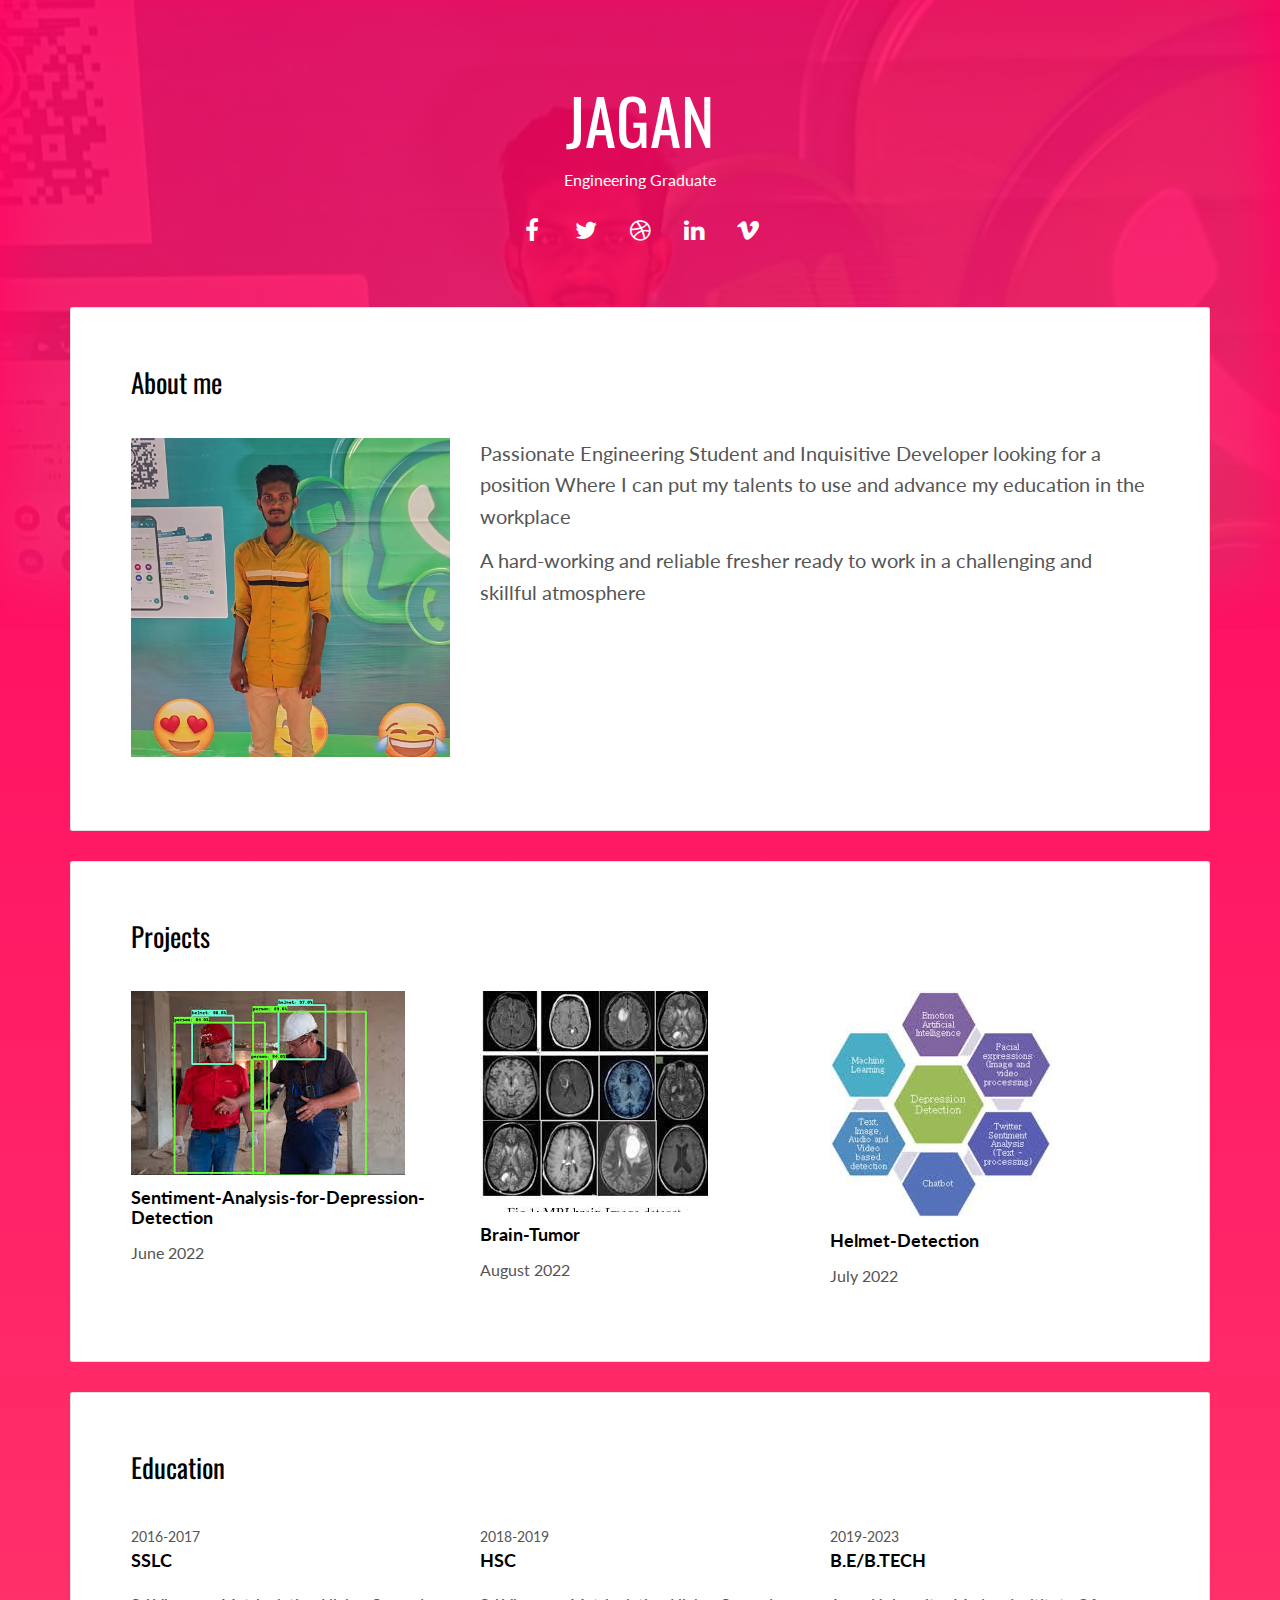
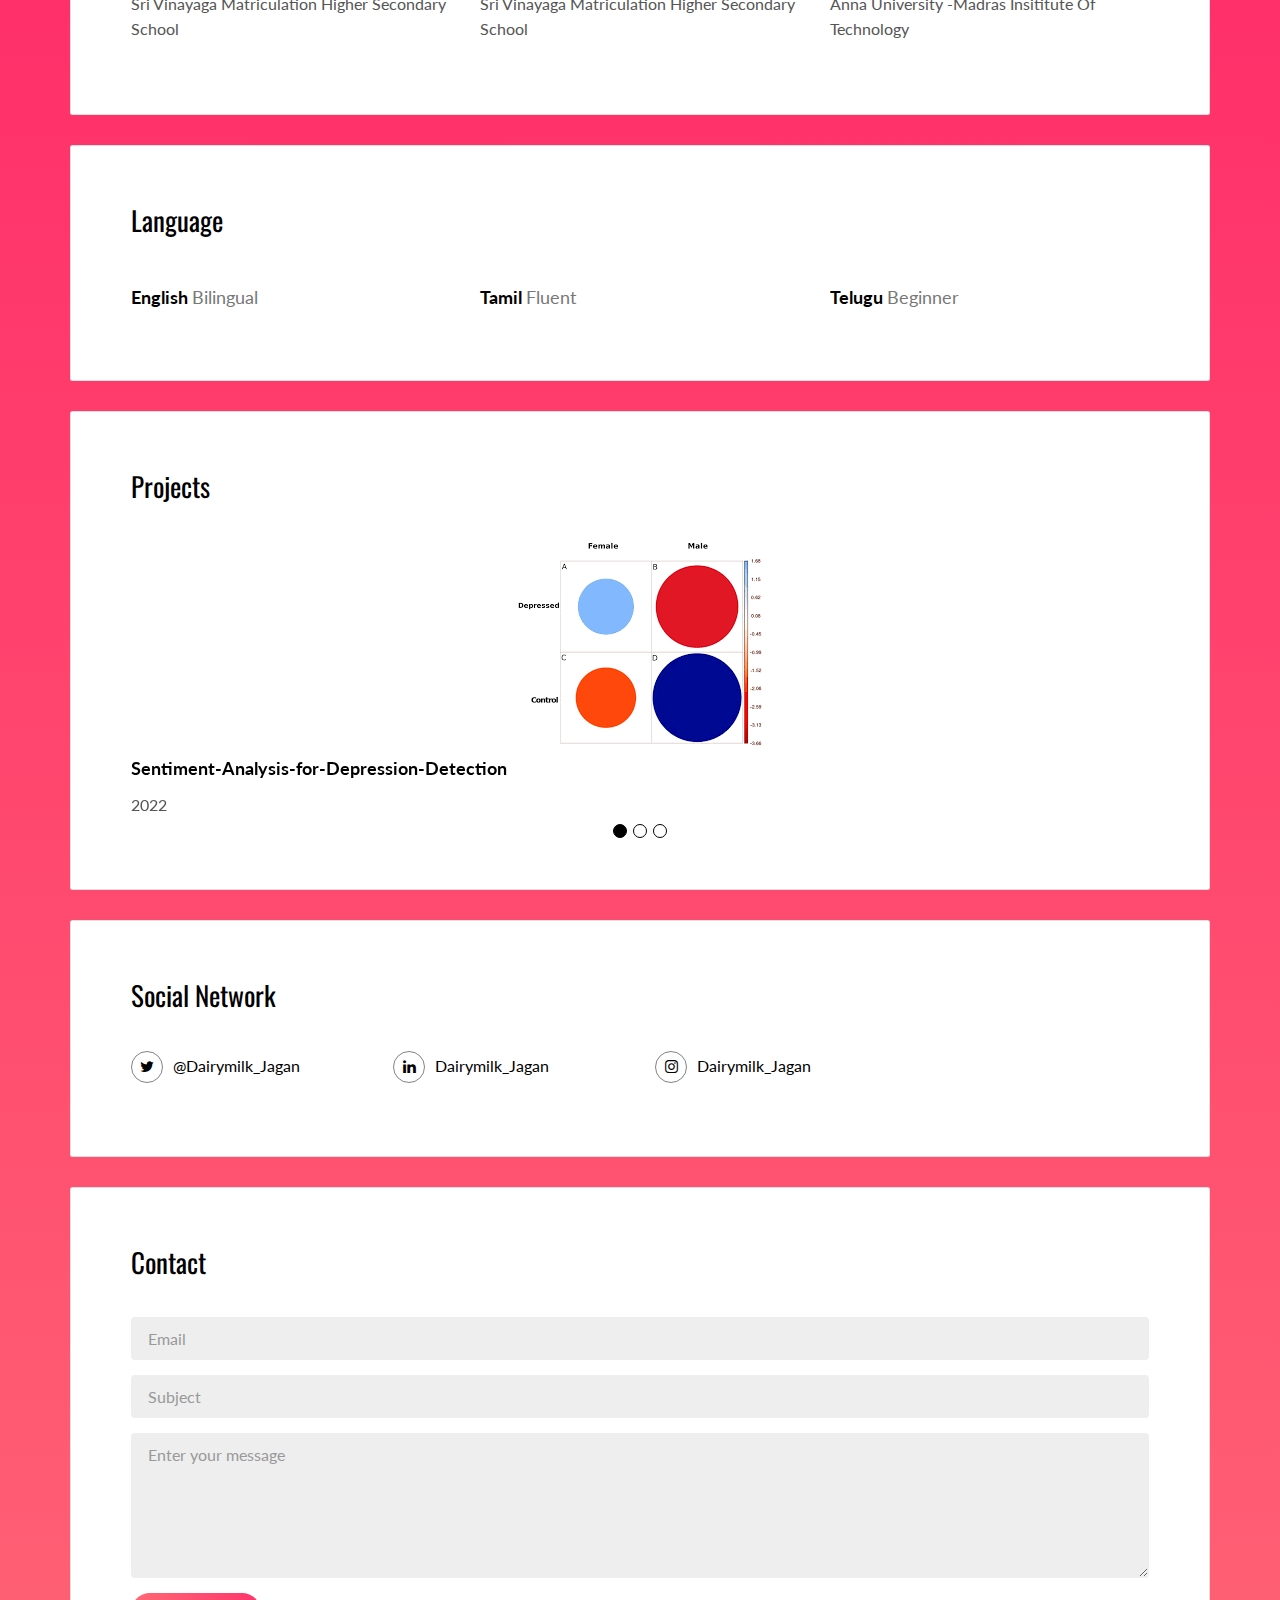
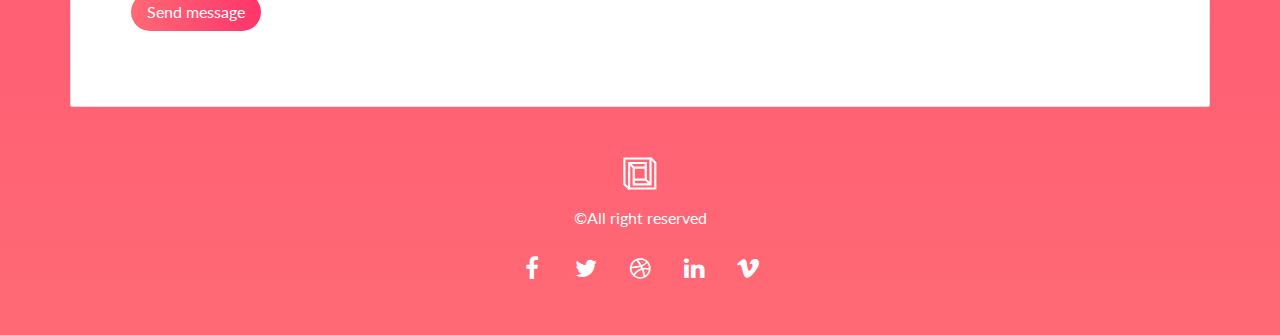
<file: Assignment/JAGAN/energy/index.html>
<!DOCTYPE html>
<html lang="en">

<head>
  <meta charset="UTF-8">
  <meta content="IE=edge" http-equiv="X-UA-Compatible">
  <meta content="width=device-width,initial-scale=1" name="viewport">
  <meta content="description" name="description">
  <meta name="google" content="notranslate" />
  <meta content="Mashup templates have been developped by Orson.io team" name="author">

  <!-- Disable tap highlight on IE -->
  <meta name="msapplication-tap-highlight" content="no">
  
  <link rel="apple-touch-icon" sizes="180x180" href="./assets/apple-icon-180x180.png">
  <link href="./assets/favicon.ico" rel="icon">

  <title>Title page</title>  

<link href="./main.d8e0d294.css" rel="stylesheet"></head>

<body class="">

<!-- Add your content of header -->
<div class="background-color-layer" style="background-image: url('assets/images/project\ 37.jpeg')"
></div>
<main class="content-wrapper">
  <header class="white-text-container section-container">
    <div class="text-center">
      <h1>JAGAN</h1>
      <p>Engineering Graduate</p>
      <p>
        <a class="fa-icon fa-icon-2x" href="https://facebook.com/" title="">
          <i class="fa fa-facebook"></i>
        </a>
        <a class="fa-icon fa-icon-2x" href="https://twitter.com/" title="">
          <i class="fa fa-twitter"></i>
        </a>
        <a class="fa-icon fa-icon-2x" href="https://dribbble.com/" title="">
          <i class="fa fa-dribbble"></i>
        </a>
        <a class="fa-icon fa-icon-2x" href="https://www.linkedin.com/" title="">
          <i class="fa fa-linkedin"></i>
        </a>
        <a class="fa-icon fa-icon-2x" href="https://vimeo.com/" title="">
          <i class="fa fa-vimeo"></i>
        </a>
      </p>
    </div>
  </header>



<!-- Add your site or app content here -->
 
 <div class="container">
   <div class="row">
     <div class="col-xs-12">

        <div class="card">
          <div class="card-block">
            <h2>About me</h2>
            <div class="row">
              <div class="col-md-4">
                <p><img src="./assets/images/project 37.jpeg" class="img-responsive" alt=""></p>
              </div>
              <div class="col-md-8" style="font-size:20px ;">  
              <p> Passionate Engineering Student and Inquisitive Developer looking for a position Where I can put my talents to use and advance my education in the workplace</p>
              <p> A hard-working and reliable fresher ready to work in a challenging and skillful atmosphere</p>
              </div>
            </div>
          </div>
        </div>

        <div class="card">
          <div class="card-block">
            <h2>Projects</h2>
            <div class="row">
              <div class="col-md-4">
                <img src="./assets/images/project 41.jpg" class="img-responsive" alt="">
                <h3 class="h5">Sentiment-Analysis-for-Depression-Detection</h3>
                <p>June 2022</p>
              </div>
              <div class="col-md-4">
                <img src="./assets/images/project 42.jpg" class="img-responsive" alt="">
                <h3 class="h5">Brain-Tumor</h3>
                <p>August 2022</p>
              </div>
              <div class="col-md-4">
                <img src="./assets/images/project 43.jpg" class="img-responsive" alt="">
                <h3 class="h5">Helmet-Detection</h3>
                <p>July 2022</p>
              </div>
            </div>
          </div>
        </div>

      
        

        <div class="card">
          <div class="card-block">
            <h2>Education</h2>
            <div class="row">
              <div class="col-md-4">
                <div class="education-experience">
                  <small class="date">2016-2017</small>
                  <h3 class="h5 date-title">SSLC</h3>
                  <p>Sri Vinayaga Matriculation Higher Secondary School</p>
                </div>
                
              </div>
              <div class="col-md-4">
                <div class="education-experience">
                  <small class="date">2018-2019</small>
                  <h3 class="h5 date-title">HSC</h3>
                  <p>Sri Vinayaga Matriculation Higher Secondary School</p>
                </div>
              </div>
              <div class="col-md-4">
                <div class="education-experience">
                  <small class="date">2019-2023</small>
                  <h3 class="h5 date-title">B.E/B.TECH</h3>
                  <p>Anna University -Madras Insititute Of Technology</p>
                </div>
              </div>
            </div>
          </div>
        </div>
        
        <div class="card">
          <div class="card-block">
            <h2>Language</h2>
            <div class="row">
              <div class="col-md-4">
                <div class="language-experience">
                  <h3 class="h5">English  <small>Bilingual</small></h3>
                </div>
              </div>
              <div class="col-md-4">
                <div class="language-experience">
                  <h3 class="h5">Tamil  <small>Fluent</small></h3>
                </div>
              </div>
              <div class="col-md-4">
                <div class="language-experience">
                  <h3 class="h5">Telugu  <small>Beginner</small></h3>
                </div>
              </div>
            </div>
          </div>
        </div>

        <div class="card">
          <div class="card-block">
            <h2>Projects</h2>
            <div id="carousel-example-generic" class="carousel slide" data-ride="carousel">
            

            <!-- Wrapper for slides -->
            <div class="carousel-inner" role="listbox">
              <div class="item active">
                <img src="./assets/images/project 38.png" style="margin-left: auto;margin-right: auto;" class="img-responsive" alt="...">
                <div class="carousel-caption">
                  <h3 class="h5">Sentiment-Analysis-for-Depression-Detection</h3>
                  <p>2022</p>
                </div>
              </div>
              <div class="item">
                <img src="./assets/images/project 39.jpeg" style="margin-left: auto;margin-right: auto;" class="img-responsive" alt="...">
                <div class="carousel-caption">
                  <h3 class="h5">Brain-Tumor</h3>
                  <p>2022</p>
                </div>
              </div>

              <div class="item">
                <img src="./assets/images/project 40.jpg" style="margin-left: auto;margin-right: auto;" class="img-responsive" alt="...">
                <div class="carousel-caption">
                  <h3 class="h5">Helmet-Detection</h3>
                  <p>2022</p>
                </div>
              </div>
            </div>

            <!-- Indicators -->
            <ol class="carousel-indicators">
              <li data-target="#carousel-example-generic" data-slide-to="0" class="active"></li>
              <li data-target="#carousel-example-generic" data-slide-to="1"></li>
              <li data-target="#carousel-example-generic" data-slide-to="2"></li>
            </ol>

          </div>
          </div>
        </div>
        
        <div class="card">
          <div class="card-block">
            <h2>Social Network</h2>
            <div class="row">
              <div class="col-md-3">
                <p class="social-buttons"><a href="https://twitter.com/" title=""><span class="social-round-icon fa-icon"><i class="fa fa-twitter"></i></span>@Dairymilk_Jagan</a></p>
              </div>
              <div class="col-md-3">
                <p class="social-buttons"><a href="https://www.linkedin.com/" title=""><span class="social-round-icon fa-icon"><i class="fa fa-linkedin"></i></span>Dairymilk_Jagan</a></p>
              </div>
              <div class="col-md-3">
                <p class="social-buttons"><a href="https://www.instagram.com/" title=""><span class="social-round-icon fa-icon"><i class="fa fa-instagram"></i></span>Dairymilk_Jagan</a></p>
              </div>
            </div>
          </div>
        </div>

        <div class="card">
          <div class="card-block">
            <h2>Contact</h2>
            <form action="" class="reveal-content">
              <div class="form-group">
                <input type="email" class="form-control" id="email" placeholder="Email">
              </div>
              <div class="form-group">
                <input type="text" class="form-control" id="subject" placeholder="Subject">
              </div>
              <div class="form-group">
                <textarea class="form-control" rows="5" placeholder="Enter your message"></textarea>
              </div>
              <div class="form-group">
                <button type="submit" class=" btn btn-primary">Send message</button>
              </div> 
            </form>
          </div>
        </div>
       
     </div>
   </div>
 </div>

</main>
<footer class="footer-container white-text-container text-center">
  <div class="container">
    <div class="row">
      <div class="col-xs-12">
        <p><img src="./assets/images/mashup-icon.svg" alt=""></p>
        
        <p>©All right reserved <a href="http://www.mashup-template.com/" title="Create website with free html template"></a><a href="https://unsplash.com/" title="Beautiful Free Images"></a></p>
        <p>
          <a class="fa-icon fa-icon-2x" href="https://facebook.com/" title="">
            <i class="fa fa-facebook"></i>
          </a>
          <a class="fa-icon fa-icon-2x" href="https://twitter.com/" title="">
            <i class="fa fa-twitter"></i>
          </a>
          <a class="fa-icon fa-icon-2x" href="https://dribbble.com/" title="">
            <i class="fa fa-dribbble"></i>
          </a>
          <a class="fa-icon fa-icon-2x" href="https://www.linkedin.com/" title="">
            <i class="fa fa-linkedin"></i>
          </a>
          <a class="fa-icon fa-icon-2x" href="https://vimeo.com/" title="">
            <i class="fa fa-vimeo"></i>
          </a>
        </p>
      </div>
    </div>
  </div>
</footer>

<script>
  document.addEventListener("DOMContentLoaded", function (event) {
     scrollRevelation('.card');
  });
</script>
<!-- Google Analytics: change UA-XXXXX-X to be your site's ID 

<script>
  (function (i, s, o, g, r, a, m) {
    i['GoogleAnalyticsObject'] = r; i[r] = i[r] || function () {
      (i[r].q = i[r].q || []).push(arguments)
    }, i[r].l = 1 * new Date(); a = s.createElement(o),
      m = s.getElementsByTagName(o)[0]; a.async = 1; a.src = g; m.parentNode.insertBefore(a, m)
  })(window, document, 'script', '//www.google-analytics.com/analytics.js', 'ga');
  ga('create', 'UA-XXXXX-X', 'auto');
  ga('send', 'pageview');
</script>

--><script type="text/javascript" src="./main.bc58148c.js"></script></body>

</html>
</file>
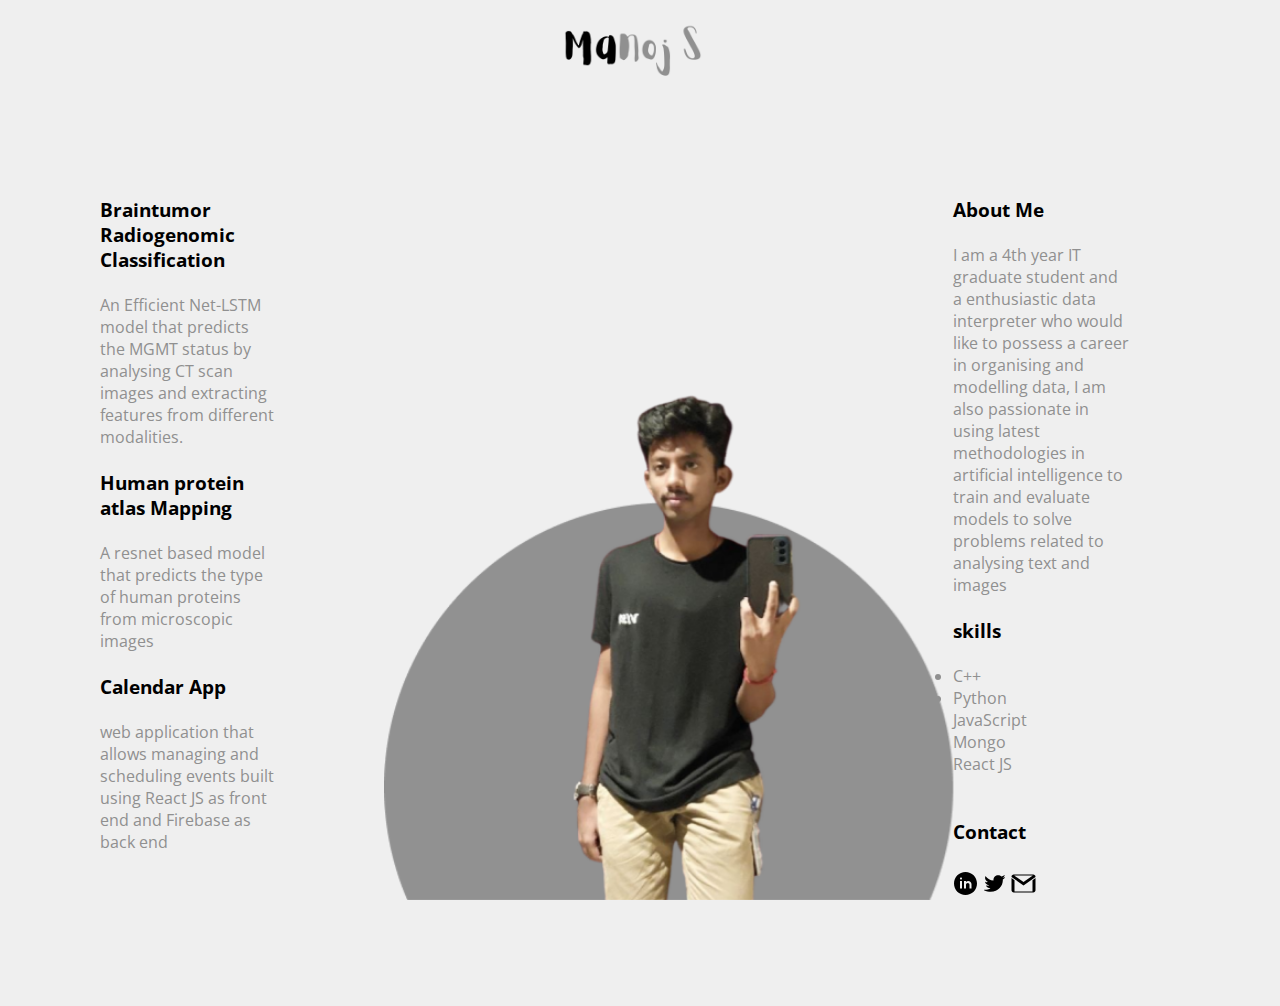
<file: Assignment/Manoj/portfolio-app/index.html>
<!DOCTYPE html>
<html lang="en">
<head>
    <meta charset="UTF-8">
    <meta http-equiv="X-UA-Compatible" content="IE=edge">
    <meta name="viewport" content="width=device-width, initial-scale=1.0">
    <link rel="stylesheet" href="./css/styles.css">
    <title>Manoj S</title>
</head>
<body>
    <div class="nav-head">
        <div class="nav-content">
            <!-- <a href="#home">Home</a>
            <a href="#about">About</a> -->
            <!-- <a href="#projects">Projects</a> -->
        </div>
        <div class="nav-title"> <img width=200px src="./assets/Manoj S.png"/> </div>
        <div class="nav-button">
            
        </div>
    </div>

    <div class="content">
        <div class="project">
            <!-- <h1>Projects</h2> -->
            <h3>Braintumor Radiogenomic Classification</h3></br>
            <p>
                An Efficient Net-LSTM model that predicts the MGMT status by
                analysing CT scan images and extracting features from different
                modalities.
            </p></br>
            <h3>Human protein atlas Mapping</h3></br>
            <p>
                A resnet based model that predicts the type of human proteins from
                microscopic images
            </p></br>
            <h3>Calendar App</h3></br>
            <p>
                web application that allows managing and scheduling events built
                using React JS as front end and Firebase as back end
            </p>
        </div>
        <div class="image">
            <img width=600px src="./assets/Group 1.png" />
        </div>
        <div class="project">
            <h3>About Me</h3></br>
            <p>
                I am a 4th year IT graduate student and a enthusiastic data interpreter who would like to possess a career in
                organising and modelling data, I am also passionate in using latest methodologies in artificial intelligence to
                train and evaluate models to solve problems related to analysing text and images
            </p></br>
            <h3>skills</h3></br>
            <p>
                <li>C++</li>
                <li>Python</li>
                <li>JavaScript</li>
                <li>Mongo</li>
                <li>React JS</li>
            </p></br></br>
            <h3>Contact</h3></br>
            <p>
                <a href="#contact"><img width="25px" height="35px" src="./assets/linkedin.svg"/> </a>
                <a href="#contact"><img width="25px" height="35px" src="./assets/icons8-twitter.svg"/> </a>
                <a href="#contact"><img width="25px" height="35px" src="./assets/gmail.svg"/> </a>
            </p>
        </div>
    </div>
</body>
</html>
</file>
<file: Assignment/Manoj/portfolio-app/css/styles.css>
@import url('https://fonts.googleapis.com/css2?family=Open+Sans&display=swap');

* {
    font-family: 'Open Sans';
    margin: 0px;
    padding: 0px;
    box-sizing: border-box;
}
body{
    background-color: #EFEFEF;
}
.nav-head{
    display: grid;
    grid-template-columns: 3fr 10fr 3fr;
}

.nav-content , .nav-button{
    padding: 25px;
    padding-left: 60px;
}
.nav-button a, .nav-content a{
    margin: 0px 10px;
}

.nav-title{
    display: grid;
    justify-content: center;
}

a, a:visited {
    text-decoration: none;
    color: black;
}

.content{
    display: grid;
    grid-template-columns: 1fr 1fr 1fr;
}
.project{
    padding: 100px;
    padding-right: 150px;
}
.project h1{
    margin-bottom: 50px;
}

.project p, li{
    /* font-size: 0.8em; */
    color: #909090;
}

.image img{
    position:fixed;
    bottom:0px;
    left:30%;
}
</file>
<file: Assignment/JAGAN/energy/main.d8e0d294.css>
@import url(https://fonts.googleapis.com/css?family=Lato:400,700|Oswald);@import url(https://maxcdn.bootstrapcdn.com/font-awesome/4.7.0/css/font-awesome.min.css);/*!
 * Bootstrap v3.3.7 (http://getbootstrap.com)
 * Copyright 2011-2016 Twitter, Inc.
 * Licensed under MIT (https://github.com/twbs/bootstrap/blob/master/LICENSE)
 */
/*! normalize.css v3.0.3 | MIT License | github.com/necolas/normalize.css */html{font-family:sans-serif;-ms-text-size-adjust:100%;-webkit-text-size-adjust:100%}body{margin:0}article,aside,details,figcaption,figure,footer,header,hgroup,main,menu,nav,section,summary{display:block}audio,canvas,progress,video{display:inline-block;vertical-align:baseline}audio:not([controls]){display:none;height:0}[hidden],template{display:none}a{background-color:transparent}a:active,a:hover{outline:0}abbr[title]{border-bottom:1px dotted}b,strong{font-weight:700}dfn{font-style:italic}h1{font-size:2em;margin:.67em 0}mark{background:#ff0;color:#000}small{font-size:80%}sub,sup{font-size:75%;line-height:0;position:relative;vertical-align:baseline}sup{top:-.5em}sub{bottom:-.25em}img{border:0}svg:not(:root){overflow:hidden}figure{margin:1em 40px}hr{box-sizing:content-box;height:0}pre{overflow:auto}code,kbd,pre,samp{font-family:monospace,monospace;font-size:1em}button,input,optgroup,select,textarea{color:inherit;font:inherit;margin:0}button{overflow:visible}button,select{text-transform:none}button,html input[type=button],input[type=reset],input[type=submit]{-webkit-appearance:button;cursor:pointer}button[disabled],html input[disabled]{cursor:default}button::-moz-focus-inner,input::-moz-focus-inner{border:0;padding:0}input{line-height:normal}input[type=checkbox],input[type=radio]{box-sizing:border-box;padding:0}input[type=number]::-webkit-inner-spin-button,input[type=number]::-webkit-outer-spin-button{height:auto}input[type=search]{-webkit-appearance:textfield;box-sizing:content-box}input[type=search]::-webkit-search-cancel-button,input[type=search]::-webkit-search-decoration{-webkit-appearance:none}fieldset{border:1px solid silver;margin:0 2px;padding:.35em .625em .75em}textarea{overflow:auto}optgroup{font-weight:700}table{border-collapse:collapse;border-spacing:0}td,th{padding:0}

/*! Source: https://github.com/h5bp/html5-boilerplate/blob/master/src/css/main.css */@media print{*,:after,:before{background:transparent!important;color:#000!important;box-shadow:none!important;text-shadow:none!important}a,a:visited{text-decoration:underline}a[href]:after{content:" (" attr(href) ")"}abbr[title]:after{content:" (" attr(title) ")"}a[href^="#"]:after,a[href^="javascript:"]:after{content:""}blockquote,pre{border:1px solid #999;page-break-inside:avoid}thead{display:table-header-group}img,tr{page-break-inside:avoid}img{max-width:100%!important}h2,h3,p{orphans:3;widows:3}h2,h3{page-break-after:avoid}.navbar{display:none}.btn>.caret,.dropup>.btn>.caret{border-top-color:#000!important}.label{border:1px solid #000}.table{border-collapse:collapse!important}.table td,.table th{background-color:#fff!important}.table-bordered td,.table-bordered th{border:1px solid #ddd!important}}*,:after,:before{-webkit-box-sizing:border-box;-moz-box-sizing:border-box;box-sizing:border-box}html{font-size:10px;-webkit-tap-highlight-color:transparent}body{font-family:Lato,Helvetica,Arial,sans-serif;font-size:16px;line-height:1.58;color:#555;background-color:#fff}button,input,select,textarea{font-family:inherit;font-size:inherit;line-height:inherit}a{color:#ff0060;text-decoration:none}a:focus,a:hover{color:#b30043;text-decoration:underline}a:focus{outline:5px auto -webkit-focus-ring-color;outline-offset:-2px}figure{margin:0}img{vertical-align:middle}.img-responsive{display:block;max-width:100%;height:auto}.img-rounded{border-radius:6px}.img-thumbnail{padding:4px;line-height:1.58;background-color:#fff;border:1px solid #ddd;border-radius:4px;-webkit-transition:all .2s ease-in-out;-o-transition:all .2s ease-in-out;transition:all .2s ease-in-out;display:inline-block;max-width:100%;height:auto}.img-circle{border-radius:50%}hr{margin-top:25px;margin-bottom:25px;border:0;border-top:1px solid #eee}.sr-only{position:absolute;width:1px;height:1px;margin:-1px;padding:0;overflow:hidden;clip:rect(0,0,0,0);border:0}.sr-only-focusable:active,.sr-only-focusable:focus{position:static;width:auto;height:auto;margin:0;overflow:visible;clip:auto}[role=button]{cursor:pointer}.h1,.h2,.h3,.h4,.h5,.h6,h1,h2,h3,h4,h5,h6{font-family:Oswald,Helvetica,Arial,sans-serif;font-weight:400;line-height:1.1;color:#000}.h1 .small,.h1 small,.h2 .small,.h2 small,.h3 .small,.h3 small,.h4 .small,.h4 small,.h5 .small,.h5 small,.h6 .small,.h6 small,h1 .small,h1 small,h2 .small,h2 small,h3 .small,h3 small,h4 .small,h4 small,h5 .small,h5 small,h6 .small,h6 small{font-weight:400;line-height:1;color:#777}.h1,.h2,.h3,h1,h2,h3{margin-top:25px;margin-bottom:12.5px}.h1 .small,.h1 small,.h2 .small,.h2 small,.h3 .small,.h3 small,h1 .small,h1 small,h2 .small,h2 small,h3 .small,h3 small{font-size:65%}.h4,.h5,.h6,h4,h5,h6{margin-top:12.5px;margin-bottom:12.5px}.h4 .small,.h4 small,.h5 .small,.h5 small,.h6 .small,.h6 small,h4 .small,h4 small,h5 .small,h5 small,h6 .small,h6 small{font-size:75%}.h1,h1{font-size:63px}.h2,h2{font-size:27px}.h3,.h4,h3,h4{font-size:20px}.h5,h5{font-size:18px}.h6,h6{font-size:14px}p{margin:0 0 12.5px}.lead{margin-bottom:25px;font-size:18px;font-weight:300;line-height:1.4}@media (min-width:768px){.lead{font-size:24px}}.small,small{font-size:87%}.mark,mark{background-color:#fcf8e3;padding:.2em}.text-left{text-align:left}.text-right{text-align:right}.text-center{text-align:center}.text-justify{text-align:justify}.text-nowrap{white-space:nowrap}.text-lowercase{text-transform:lowercase}.initialism,.text-uppercase{text-transform:uppercase}.text-capitalize{text-transform:capitalize}.text-muted{color:#777}.text-primary{color:#ff0060}a.text-primary:focus,a.text-primary:hover{color:#cc004d}.text-success{color:#fff}a.text-success:focus,a.text-success:hover{color:#e6e6e6}.text-info{color:#31708f}a.text-info:focus,a.text-info:hover{color:#245269}.text-warning{color:#8a6d3b}a.text-warning:focus,a.text-warning:hover{color:#66512c}.text-danger{color:#fff}a.text-danger:focus,a.text-danger:hover{color:#e6e6e6}.bg-primary{color:#fff;background-color:#ff0060}a.bg-primary:focus,a.bg-primary:hover{background-color:#cc004d}.bg-success{background-color:#87e329}a.bg-success:focus,a.bg-success:hover{background-color:#6dc019}.bg-info{background-color:#d9edf7}a.bg-info:focus,a.bg-info:hover{background-color:#afd9ee}.bg-warning{background-color:#fcf8e3}a.bg-warning:focus,a.bg-warning:hover{background-color:#f7ecb5}.bg-danger{background-color:#ff2c74}a.bg-danger:focus,a.bg-danger:hover{background-color:#f80055}.page-header{padding-bottom:11.5px;margin:50px 0 25px;border-bottom:1px solid #eee}ol,ul{margin-top:0;margin-bottom:12.5px}ol ol,ol ul,ul ol,ul ul{margin-bottom:0}.list-inline,.list-unstyled{padding-left:0;list-style:none}.list-inline{margin-left:-5px}.list-inline>li{display:inline-block;padding-left:5px;padding-right:5px}dl{margin-top:0;margin-bottom:25px}dd,dt{line-height:1.58}dt{font-weight:700}dd{margin-left:0}.dl-horizontal dd:after,.dl-horizontal dd:before{content:" ";display:table}.dl-horizontal dd:after{clear:both}@media (min-width:768px){.dl-horizontal dt{float:left;width:160px;clear:left;text-align:right;overflow:hidden;text-overflow:ellipsis;white-space:nowrap}.dl-horizontal dd{margin-left:180px}}abbr[data-original-title],abbr[title]{cursor:help;border-bottom:1px dotted #777}.initialism{font-size:90%}blockquote{padding:12.5px 25px;margin:0 0 25px;font-size:20px;border-left:5px solid #eee}blockquote ol:last-child,blockquote p:last-child,blockquote ul:last-child{margin-bottom:0}blockquote .small,blockquote footer,blockquote small{display:block;font-size:80%;line-height:1.58;color:#777}blockquote .small:before,blockquote footer:before,blockquote small:before{content:"\2014   \A0"}.blockquote-reverse,blockquote.pull-right{padding-right:15px;padding-left:0;border-right:5px solid #eee;border-left:0;text-align:right}.blockquote-reverse .small:before,.blockquote-reverse footer:before,.blockquote-reverse small:before,blockquote.pull-right .small:before,blockquote.pull-right footer:before,blockquote.pull-right small:before{content:""}.blockquote-reverse .small:after,.blockquote-reverse footer:after,.blockquote-reverse small:after,blockquote.pull-right .small:after,blockquote.pull-right footer:after,blockquote.pull-right small:after{content:"\A0   \2014"}address{margin-bottom:25px;font-style:normal;line-height:1.58}code,kbd,pre,samp{font-family:Menlo,Monaco,Consolas,Courier New,monospace}code{color:#c7254e;background-color:#f9f2f4;border-radius:4px}code,kbd{padding:2px 4px;font-size:90%}kbd{color:#fff;background-color:#333;border-radius:3px;box-shadow:inset 0 -1px 0 rgba(0,0,0,.25)}kbd kbd{padding:0;font-size:100%;font-weight:700;box-shadow:none}pre{display:block;padding:12px;margin:0 0 12.5px;font-size:15px;line-height:1.58;word-break:break-all;word-wrap:break-word;color:#333;background-color:#f5f5f5;border:1px solid #ccc;border-radius:4px}pre code{padding:0;font-size:inherit;color:inherit;white-space:pre-wrap;background-color:transparent;border-radius:0}.pre-scrollable{max-height:340px;overflow-y:scroll}.container{margin-right:auto;margin-left:auto;padding-left:15px;padding-right:15px}.container:after,.container:before{content:" ";display:table}.container:after{clear:both}@media (min-width:768px){.container{width:750px}}@media (min-width:992px){.container{width:970px}}@media (min-width:1200px){.container{width:1170px}}.container-fluid{margin-right:auto;margin-left:auto;padding-left:15px;padding-right:15px}.container-fluid:after,.container-fluid:before{content:" ";display:table}.container-fluid:after{clear:both}.row{margin-left:-15px;margin-right:-15px}.row:after,.row:before{content:" ";display:table}.row:after{clear:both}.col-lg-1,.col-lg-2,.col-lg-3,.col-lg-4,.col-lg-5,.col-lg-6,.col-lg-7,.col-lg-8,.col-lg-9,.col-lg-10,.col-lg-11,.col-lg-12,.col-md-1,.col-md-2,.col-md-3,.col-md-4,.col-md-5,.col-md-6,.col-md-7,.col-md-8,.col-md-9,.col-md-10,.col-md-11,.col-md-12,.col-sm-1,.col-sm-2,.col-sm-3,.col-sm-4,.col-sm-5,.col-sm-6,.col-sm-7,.col-sm-8,.col-sm-9,.col-sm-10,.col-sm-11,.col-sm-12,.col-xs-1,.col-xs-2,.col-xs-3,.col-xs-4,.col-xs-5,.col-xs-6,.col-xs-7,.col-xs-8,.col-xs-9,.col-xs-10,.col-xs-11,.col-xs-12{position:relative;min-height:1px;padding-left:15px;padding-right:15px}.col-xs-1,.col-xs-2,.col-xs-3,.col-xs-4,.col-xs-5,.col-xs-6,.col-xs-7,.col-xs-8,.col-xs-9,.col-xs-10,.col-xs-11,.col-xs-12{float:left}.col-xs-1{width:8.33333%}.col-xs-2{width:16.66667%}.col-xs-3{width:25%}.col-xs-4{width:33.33333%}.col-xs-5{width:41.66667%}.col-xs-6{width:50%}.col-xs-7{width:58.33333%}.col-xs-8{width:66.66667%}.col-xs-9{width:75%}.col-xs-10{width:83.33333%}.col-xs-11{width:91.66667%}.col-xs-12{width:100%}.col-xs-pull-0{right:auto}.col-xs-pull-1{right:8.33333%}.col-xs-pull-2{right:16.66667%}.col-xs-pull-3{right:25%}.col-xs-pull-4{right:33.33333%}.col-xs-pull-5{right:41.66667%}.col-xs-pull-6{right:50%}.col-xs-pull-7{right:58.33333%}.col-xs-pull-8{right:66.66667%}.col-xs-pull-9{right:75%}.col-xs-pull-10{right:83.33333%}.col-xs-pull-11{right:91.66667%}.col-xs-pull-12{right:100%}.col-xs-push-0{left:auto}.col-xs-push-1{left:8.33333%}.col-xs-push-2{left:16.66667%}.col-xs-push-3{left:25%}.col-xs-push-4{left:33.33333%}.col-xs-push-5{left:41.66667%}.col-xs-push-6{left:50%}.col-xs-push-7{left:58.33333%}.col-xs-push-8{left:66.66667%}.col-xs-push-9{left:75%}.col-xs-push-10{left:83.33333%}.col-xs-push-11{left:91.66667%}.col-xs-push-12{left:100%}.col-xs-offset-0{margin-left:0}.col-xs-offset-1{margin-left:8.33333%}.col-xs-offset-2{margin-left:16.66667%}.col-xs-offset-3{margin-left:25%}.col-xs-offset-4{margin-left:33.33333%}.col-xs-offset-5{margin-left:41.66667%}.col-xs-offset-6{margin-left:50%}.col-xs-offset-7{margin-left:58.33333%}.col-xs-offset-8{margin-left:66.66667%}.col-xs-offset-9{margin-left:75%}.col-xs-offset-10{margin-left:83.33333%}.col-xs-offset-11{margin-left:91.66667%}.col-xs-offset-12{margin-left:100%}@media (min-width:768px){.col-sm-1,.col-sm-2,.col-sm-3,.col-sm-4,.col-sm-5,.col-sm-6,.col-sm-7,.col-sm-8,.col-sm-9,.col-sm-10,.col-sm-11,.col-sm-12{float:left}.col-sm-1{width:8.33333%}.col-sm-2{width:16.66667%}.col-sm-3{width:25%}.col-sm-4{width:33.33333%}.col-sm-5{width:41.66667%}.col-sm-6{width:50%}.col-sm-7{width:58.33333%}.col-sm-8{width:66.66667%}.col-sm-9{width:75%}.col-sm-10{width:83.33333%}.col-sm-11{width:91.66667%}.col-sm-12{width:100%}.col-sm-pull-0{right:auto}.col-sm-pull-1{right:8.33333%}.col-sm-pull-2{right:16.66667%}.col-sm-pull-3{right:25%}.col-sm-pull-4{right:33.33333%}.col-sm-pull-5{right:41.66667%}.col-sm-pull-6{right:50%}.col-sm-pull-7{right:58.33333%}.col-sm-pull-8{right:66.66667%}.col-sm-pull-9{right:75%}.col-sm-pull-10{right:83.33333%}.col-sm-pull-11{right:91.66667%}.col-sm-pull-12{right:100%}.col-sm-push-0{left:auto}.col-sm-push-1{left:8.33333%}.col-sm-push-2{left:16.66667%}.col-sm-push-3{left:25%}.col-sm-push-4{left:33.33333%}.col-sm-push-5{left:41.66667%}.col-sm-push-6{left:50%}.col-sm-push-7{left:58.33333%}.col-sm-push-8{left:66.66667%}.col-sm-push-9{left:75%}.col-sm-push-10{left:83.33333%}.col-sm-push-11{left:91.66667%}.col-sm-push-12{left:100%}.col-sm-offset-0{margin-left:0}.col-sm-offset-1{margin-left:8.33333%}.col-sm-offset-2{margin-left:16.66667%}.col-sm-offset-3{margin-left:25%}.col-sm-offset-4{margin-left:33.33333%}.col-sm-offset-5{margin-left:41.66667%}.col-sm-offset-6{margin-left:50%}.col-sm-offset-7{margin-left:58.33333%}.col-sm-offset-8{margin-left:66.66667%}.col-sm-offset-9{margin-left:75%}.col-sm-offset-10{margin-left:83.33333%}.col-sm-offset-11{margin-left:91.66667%}.col-sm-offset-12{margin-left:100%}}@media (min-width:992px){.col-md-1,.col-md-2,.col-md-3,.col-md-4,.col-md-5,.col-md-6,.col-md-7,.col-md-8,.col-md-9,.col-md-10,.col-md-11,.col-md-12{float:left}.col-md-1{width:8.33333%}.col-md-2{width:16.66667%}.col-md-3{width:25%}.col-md-4{width:33.33333%}.col-md-5{width:41.66667%}.col-md-6{width:50%}.col-md-7{width:58.33333%}.col-md-8{width:66.66667%}.col-md-9{width:75%}.col-md-10{width:83.33333%}.col-md-11{width:91.66667%}.col-md-12{width:100%}.col-md-pull-0{right:auto}.col-md-pull-1{right:8.33333%}.col-md-pull-2{right:16.66667%}.col-md-pull-3{right:25%}.col-md-pull-4{right:33.33333%}.col-md-pull-5{right:41.66667%}.col-md-pull-6{right:50%}.col-md-pull-7{right:58.33333%}.col-md-pull-8{right:66.66667%}.col-md-pull-9{right:75%}.col-md-pull-10{right:83.33333%}.col-md-pull-11{right:91.66667%}.col-md-pull-12{right:100%}.col-md-push-0{left:auto}.col-md-push-1{left:8.33333%}.col-md-push-2{left:16.66667%}.col-md-push-3{left:25%}.col-md-push-4{left:33.33333%}.col-md-push-5{left:41.66667%}.col-md-push-6{left:50%}.col-md-push-7{left:58.33333%}.col-md-push-8{left:66.66667%}.col-md-push-9{left:75%}.col-md-push-10{left:83.33333%}.col-md-push-11{left:91.66667%}.col-md-push-12{left:100%}.col-md-offset-0{margin-left:0}.col-md-offset-1{margin-left:8.33333%}.col-md-offset-2{margin-left:16.66667%}.col-md-offset-3{margin-left:25%}.col-md-offset-4{margin-left:33.33333%}.col-md-offset-5{margin-left:41.66667%}.col-md-offset-6{margin-left:50%}.col-md-offset-7{margin-left:58.33333%}.col-md-offset-8{margin-left:66.66667%}.col-md-offset-9{margin-left:75%}.col-md-offset-10{margin-left:83.33333%}.col-md-offset-11{margin-left:91.66667%}.col-md-offset-12{margin-left:100%}}@media (min-width:1200px){.col-lg-1,.col-lg-2,.col-lg-3,.col-lg-4,.col-lg-5,.col-lg-6,.col-lg-7,.col-lg-8,.col-lg-9,.col-lg-10,.col-lg-11,.col-lg-12{float:left}.col-lg-1{width:8.33333%}.col-lg-2{width:16.66667%}.col-lg-3{width:25%}.col-lg-4{width:33.33333%}.col-lg-5{width:41.66667%}.col-lg-6{width:50%}.col-lg-7{width:58.33333%}.col-lg-8{width:66.66667%}.col-lg-9{width:75%}.col-lg-10{width:83.33333%}.col-lg-11{width:91.66667%}.col-lg-12{width:100%}.col-lg-pull-0{right:auto}.col-lg-pull-1{right:8.33333%}.col-lg-pull-2{right:16.66667%}.col-lg-pull-3{right:25%}.col-lg-pull-4{right:33.33333%}.col-lg-pull-5{right:41.66667%}.col-lg-pull-6{right:50%}.col-lg-pull-7{right:58.33333%}.col-lg-pull-8{right:66.66667%}.col-lg-pull-9{right:75%}.col-lg-pull-10{right:83.33333%}.col-lg-pull-11{right:91.66667%}.col-lg-pull-12{right:100%}.col-lg-push-0{left:auto}.col-lg-push-1{left:8.33333%}.col-lg-push-2{left:16.66667%}.col-lg-push-3{left:25%}.col-lg-push-4{left:33.33333%}.col-lg-push-5{left:41.66667%}.col-lg-push-6{left:50%}.col-lg-push-7{left:58.33333%}.col-lg-push-8{left:66.66667%}.col-lg-push-9{left:75%}.col-lg-push-10{left:83.33333%}.col-lg-push-11{left:91.66667%}.col-lg-push-12{left:100%}.col-lg-offset-0{margin-left:0}.col-lg-offset-1{margin-left:8.33333%}.col-lg-offset-2{margin-left:16.66667%}.col-lg-offset-3{margin-left:25%}.col-lg-offset-4{margin-left:33.33333%}.col-lg-offset-5{margin-left:41.66667%}.col-lg-offset-6{margin-left:50%}.col-lg-offset-7{margin-left:58.33333%}.col-lg-offset-8{margin-left:66.66667%}.col-lg-offset-9{margin-left:75%}.col-lg-offset-10{margin-left:83.33333%}.col-lg-offset-11{margin-left:91.66667%}.col-lg-offset-12{margin-left:100%}}table{background-color:transparent}caption{padding-top:8px;padding-bottom:8px;color:#777}caption,th{text-align:left}.table{width:100%;max-width:100%;margin-bottom:25px}.table>tbody>tr>td,.table>tbody>tr>th,.table>tfoot>tr>td,.table>tfoot>tr>th,.table>thead>tr>td,.table>thead>tr>th{padding:8px;line-height:1.58;vertical-align:top;border-top:1px solid #ddd}.table>thead>tr>th{vertical-align:bottom;border-bottom:2px solid #ddd}.table>caption+thead>tr:first-child>td,.table>caption+thead>tr:first-child>th,.table>colgroup+thead>tr:first-child>td,.table>colgroup+thead>tr:first-child>th,.table>thead:first-child>tr:first-child>td,.table>thead:first-child>tr:first-child>th{border-top:0}.table>tbody+tbody{border-top:2px solid #ddd}.table .table{background-color:#fff}.table-condensed>tbody>tr>td,.table-condensed>tbody>tr>th,.table-condensed>tfoot>tr>td,.table-condensed>tfoot>tr>th,.table-condensed>thead>tr>td,.table-condensed>thead>tr>th{padding:5px}.table-bordered,.table-bordered>tbody>tr>td,.table-bordered>tbody>tr>th,.table-bordered>tfoot>tr>td,.table-bordered>tfoot>tr>th,.table-bordered>thead>tr>td,.table-bordered>thead>tr>th{border:1px solid #ddd}.table-bordered>thead>tr>td,.table-bordered>thead>tr>th{border-bottom-width:2px}.table-striped>tbody>tr:nth-of-type(odd){background-color:#f9f9f9}.table-hover>tbody>tr:hover{background-color:#f5f5f5}table col[class*=col-]{position:static;float:none;display:table-column}table td[class*=col-],table th[class*=col-]{position:static;float:none;display:table-cell}.table>tbody>tr.active>td,.table>tbody>tr.active>th,.table>tbody>tr>td.active,.table>tbody>tr>th.active,.table>tfoot>tr.active>td,.table>tfoot>tr.active>th,.table>tfoot>tr>td.active,.table>tfoot>tr>th.active,.table>thead>tr.active>td,.table>thead>tr.active>th,.table>thead>tr>td.active,.table>thead>tr>th.active{background-color:#f5f5f5}.table-hover>tbody>tr.active:hover>td,.table-hover>tbody>tr.active:hover>th,.table-hover>tbody>tr:hover>.active,.table-hover>tbody>tr>td.active:hover,.table-hover>tbody>tr>th.active:hover{background-color:#e8e8e8}.table>tbody>tr.success>td,.table>tbody>tr.success>th,.table>tbody>tr>td.success,.table>tbody>tr>th.success,.table>tfoot>tr.success>td,.table>tfoot>tr.success>th,.table>tfoot>tr>td.success,.table>tfoot>tr>th.success,.table>thead>tr.success>td,.table>thead>tr.success>th,.table>thead>tr>td.success,.table>thead>tr>th.success{background-color:#87e329}.table-hover>tbody>tr.success:hover>td,.table-hover>tbody>tr.success:hover>th,.table-hover>tbody>tr:hover>.success,.table-hover>tbody>tr>td.success:hover,.table-hover>tbody>tr>th.success:hover{background-color:#7ad61c}.table>tbody>tr.info>td,.table>tbody>tr.info>th,.table>tbody>tr>td.info,.table>tbody>tr>th.info,.table>tfoot>tr.info>td,.table>tfoot>tr.info>th,.table>tfoot>tr>td.info,.table>tfoot>tr>th.info,.table>thead>tr.info>td,.table>thead>tr.info>th,.table>thead>tr>td.info,.table>thead>tr>th.info{background-color:#d9edf7}.table-hover>tbody>tr.info:hover>td,.table-hover>tbody>tr.info:hover>th,.table-hover>tbody>tr:hover>.info,.table-hover>tbody>tr>td.info:hover,.table-hover>tbody>tr>th.info:hover{background-color:#c4e3f3}.table>tbody>tr.warning>td,.table>tbody>tr.warning>th,.table>tbody>tr>td.warning,.table>tbody>tr>th.warning,.table>tfoot>tr.warning>td,.table>tfoot>tr.warning>th,.table>tfoot>tr>td.warning,.table>tfoot>tr>th.warning,.table>thead>tr.warning>td,.table>thead>tr.warning>th,.table>thead>tr>td.warning,.table>thead>tr>th.warning{background-color:#fcf8e3}.table-hover>tbody>tr.warning:hover>td,.table-hover>tbody>tr.warning:hover>th,.table-hover>tbody>tr:hover>.warning,.table-hover>tbody>tr>td.warning:hover,.table-hover>tbody>tr>th.warning:hover{background-color:#faf2cc}.table>tbody>tr.danger>td,.table>tbody>tr.danger>th,.table>tbody>tr>td.danger,.table>tbody>tr>th.danger,.table>tfoot>tr.danger>td,.table>tfoot>tr.danger>th,.table>tfoot>tr>td.danger,.table>tfoot>tr>th.danger,.table>thead>tr.danger>td,.table>thead>tr.danger>th,.table>thead>tr>td.danger,.table>thead>tr>th.danger{background-color:#ff2c74}.table-hover>tbody>tr.danger:hover>td,.table-hover>tbody>tr.danger:hover>th,.table-hover>tbody>tr:hover>.danger,.table-hover>tbody>tr>td.danger:hover,.table-hover>tbody>tr>th.danger:hover{background-color:#ff1363}.table-responsive{overflow-x:auto;min-height:.01%}@media screen and (max-width:767px){.table-responsive{width:100%;margin-bottom:18.75px;overflow-y:hidden;-ms-overflow-style:-ms-autohiding-scrollbar;border:1px solid #ddd}.table-responsive>.table{margin-bottom:0}.table-responsive>.table>tbody>tr>td,.table-responsive>.table>tbody>tr>th,.table-responsive>.table>tfoot>tr>td,.table-responsive>.table>tfoot>tr>th,.table-responsive>.table>thead>tr>td,.table-responsive>.table>thead>tr>th{white-space:nowrap}.table-responsive>.table-bordered{border:0}.table-responsive>.table-bordered>tbody>tr>td:first-child,.table-responsive>.table-bordered>tbody>tr>th:first-child,.table-responsive>.table-bordered>tfoot>tr>td:first-child,.table-responsive>.table-bordered>tfoot>tr>th:first-child,.table-responsive>.table-bordered>thead>tr>td:first-child,.table-responsive>.table-bordered>thead>tr>th:first-child{border-left:0}.table-responsive>.table-bordered>tbody>tr>td:last-child,.table-responsive>.table-bordered>tbody>tr>th:last-child,.table-responsive>.table-bordered>tfoot>tr>td:last-child,.table-responsive>.table-bordered>tfoot>tr>th:last-child,.table-responsive>.table-bordered>thead>tr>td:last-child,.table-responsive>.table-bordered>thead>tr>th:last-child{border-right:0}.table-responsive>.table-bordered>tbody>tr:last-child>td,.table-responsive>.table-bordered>tbody>tr:last-child>th,.table-responsive>.table-bordered>tfoot>tr:last-child>td,.table-responsive>.table-bordered>tfoot>tr:last-child>th{border-bottom:0}}fieldset{margin:0;min-width:0}fieldset,legend{padding:0;border:0}legend{display:block;width:100%;margin-bottom:25px;font-size:24px;line-height:inherit;color:#333;border-bottom:1px solid #e5e5e5}label{display:inline-block;max-width:100%;margin-bottom:5px;font-weight:700}input[type=search]{-webkit-box-sizing:border-box;-moz-box-sizing:border-box;box-sizing:border-box}input[type=checkbox],input[type=radio]{margin:4px 0 0;margin-top:1px\9;line-height:normal}input[type=file]{display:block}input[type=range]{display:block;width:100%}select[multiple],select[size]{height:auto}input[type=checkbox]:focus,input[type=file]:focus,input[type=radio]:focus{outline:5px auto -webkit-focus-ring-color;outline-offset:-2px}output{padding-top:9px}.form-control,output{display:block;font-size:16px;line-height:1.58;color:#555}.form-control{width:100%;height:43px;padding:8px 16px;background-color:#eee;background-image:none;border:1px solid transparent;border-radius:4px;-webkit-box-shadow:inset 0 1px 1px rgba(0,0,0,.075);box-shadow:inset 0 1px 1px rgba(0,0,0,.075);-webkit-transition:border-color .15s ease-in-out,box-shadow .15s ease-in-out;-o-transition:border-color ease-in-out .15s,box-shadow ease-in-out .15s;transition:border-color .15s ease-in-out,box-shadow .15s ease-in-out}.form-control:focus{border-color:#66afe9;-webkit-box-shadow:inset 0 1px 1px rgba(0,0,0,.075),0 0 8px rgba(102,175,233,.6);box-shadow:inset 0 1px 1px rgba(0,0,0,.075),0 0 8px rgba(102,175,233,.6)}.form-control::-moz-placeholder{color:#999;opacity:1}.form-control:-ms-input-placeholder{color:#999}.form-control::-webkit-input-placeholder{color:#999}.form-control::-ms-expand{border:0;background-color:transparent}.form-control[disabled],.form-control[readonly],fieldset[disabled] .form-control{background-color:#eee;opacity:1}.form-control[disabled],fieldset[disabled] .form-control{cursor:not-allowed}textarea.form-control{height:auto}input[type=search]{-webkit-appearance:none}@media screen and (-webkit-min-device-pixel-ratio:0){input[type=date].form-control,input[type=datetime-local].form-control,input[type=month].form-control,input[type=time].form-control{line-height:43px}.input-group-sm>.input-group-btn>input[type=date].btn,.input-group-sm>.input-group-btn>input[type=datetime-local].btn,.input-group-sm>.input-group-btn>input[type=month].btn,.input-group-sm>.input-group-btn>input[type=time].btn,.input-group-sm>input[type=date].form-control,.input-group-sm>input[type=date].input-group-addon,.input-group-sm>input[type=datetime-local].form-control,.input-group-sm>input[type=datetime-local].input-group-addon,.input-group-sm>input[type=month].form-control,.input-group-sm>input[type=month].input-group-addon,.input-group-sm>input[type=time].form-control,.input-group-sm>input[type=time].input-group-addon,.input-group-sm input[type=date],.input-group-sm input[type=datetime-local],.input-group-sm input[type=month],.input-group-sm input[type=time],input[type=date].input-sm,input[type=datetime-local].input-sm,input[type=month].input-sm,input[type=time].input-sm{line-height:35px}.input-group-lg>.input-group-btn>input[type=date].btn,.input-group-lg>.input-group-btn>input[type=datetime-local].btn,.input-group-lg>.input-group-btn>input[type=month].btn,.input-group-lg>.input-group-btn>input[type=time].btn,.input-group-lg>input[type=date].form-control,.input-group-lg>input[type=date].input-group-addon,.input-group-lg>input[type=datetime-local].form-control,.input-group-lg>input[type=datetime-local].input-group-addon,.input-group-lg>input[type=month].form-control,.input-group-lg>input[type=month].input-group-addon,.input-group-lg>input[type=time].form-control,.input-group-lg>input[type=time].input-group-addon,.input-group-lg input[type=date],.input-group-lg input[type=datetime-local],.input-group-lg input[type=month],.input-group-lg input[type=time],input[type=date].input-lg,input[type=datetime-local].input-lg,input[type=month].input-lg,input[type=time].input-lg{line-height:53px}}.form-group{margin-bottom:15px}.checkbox,.radio{position:relative;display:block;margin-top:10px;margin-bottom:10px}.checkbox label,.radio label{min-height:25px;padding-left:20px;margin-bottom:0;font-weight:400;cursor:pointer}.checkbox-inline input[type=checkbox],.checkbox input[type=checkbox],.radio-inline input[type=radio],.radio input[type=radio]{position:absolute;margin-left:-20px;margin-top:4px\9}.checkbox+.checkbox,.radio+.radio{margin-top:-5px}.checkbox-inline,.radio-inline{position:relative;display:inline-block;padding-left:20px;margin-bottom:0;vertical-align:middle;font-weight:400;cursor:pointer}.checkbox-inline+.checkbox-inline,.radio-inline+.radio-inline{margin-top:0;margin-left:10px}.checkbox-inline.disabled,.checkbox.disabled label,.radio-inline.disabled,.radio.disabled label,fieldset[disabled] .checkbox-inline,fieldset[disabled] .checkbox label,fieldset[disabled] .radio-inline,fieldset[disabled] .radio label,fieldset[disabled] input[type=checkbox],fieldset[disabled] input[type=radio],input[type=checkbox].disabled,input[type=checkbox][disabled],input[type=radio].disabled,input[type=radio][disabled]{cursor:not-allowed}.form-control-static{padding-top:9px;padding-bottom:9px;margin-bottom:0;min-height:41px}.form-control-static.input-lg,.form-control-static.input-sm,.input-group-lg>.form-control-static.form-control,.input-group-lg>.form-control-static.input-group-addon,.input-group-lg>.input-group-btn>.form-control-static.btn,.input-group-sm>.form-control-static.form-control,.input-group-sm>.form-control-static.input-group-addon,.input-group-sm>.input-group-btn>.form-control-static.btn{padding-left:0;padding-right:0}.input-group-sm>.form-control,.input-group-sm>.input-group-addon,.input-group-sm>.input-group-btn>.btn,.input-sm{height:35px;padding:6px 12px;font-size:14px;line-height:1.5;border-radius:3px}.input-group-sm>.input-group-btn>select.btn,.input-group-sm>select.form-control,.input-group-sm>select.input-group-addon,select.input-sm{height:35px;line-height:35px}.input-group-sm>.input-group-btn>select[multiple].btn,.input-group-sm>.input-group-btn>textarea.btn,.input-group-sm>select[multiple].form-control,.input-group-sm>select[multiple].input-group-addon,.input-group-sm>textarea.form-control,.input-group-sm>textarea.input-group-addon,select[multiple].input-sm,textarea.input-sm{height:auto}.form-group-sm .form-control{height:35px;padding:6px 12px;font-size:14px;line-height:1.5;border-radius:3px}.form-group-sm select.form-control{height:35px;line-height:35px}.form-group-sm select[multiple].form-control,.form-group-sm textarea.form-control{height:auto}.form-group-sm .form-control-static{height:35px;min-height:39px;padding:7px 12px;font-size:14px;line-height:1.5}.input-group-lg>.form-control,.input-group-lg>.input-group-addon,.input-group-lg>.input-group-btn>.btn,.input-lg{height:53px;padding:12px 20px;font-size:20px;line-height:1.33333;border-radius:6px}.input-group-lg>.input-group-btn>select.btn,.input-group-lg>select.form-control,.input-group-lg>select.input-group-addon,select.input-lg{height:53px;line-height:53px}.input-group-lg>.input-group-btn>select[multiple].btn,.input-group-lg>.input-group-btn>textarea.btn,.input-group-lg>select[multiple].form-control,.input-group-lg>select[multiple].input-group-addon,.input-group-lg>textarea.form-control,.input-group-lg>textarea.input-group-addon,select[multiple].input-lg,textarea.input-lg{height:auto}.form-group-lg .form-control{height:53px;padding:12px 20px;font-size:20px;line-height:1.33333;border-radius:6px}.form-group-lg select.form-control{height:53px;line-height:53px}.form-group-lg select[multiple].form-control,.form-group-lg textarea.form-control{height:auto}.form-group-lg .form-control-static{height:53px;min-height:45px;padding:13px 20px;font-size:20px;line-height:1.33333}.has-feedback{position:relative}.has-feedback .form-control{padding-right:53.75px}.form-control-feedback{position:absolute;top:0;right:0;z-index:2;display:block;width:43px;height:43px;line-height:43px;text-align:center;pointer-events:none}.form-group-lg .form-control+.form-control-feedback,.input-group-lg+.form-control-feedback,.input-group-lg>.form-control+.form-control-feedback,.input-group-lg>.input-group-addon+.form-control-feedback,.input-group-lg>.input-group-btn>.btn+.form-control-feedback,.input-lg+.form-control-feedback{width:53px;height:53px;line-height:53px}.form-group-sm .form-control+.form-control-feedback,.input-group-sm+.form-control-feedback,.input-group-sm>.form-control+.form-control-feedback,.input-group-sm>.input-group-addon+.form-control-feedback,.input-group-sm>.input-group-btn>.btn+.form-control-feedback,.input-sm+.form-control-feedback{width:35px;height:35px;line-height:35px}.has-success .checkbox,.has-success .checkbox-inline,.has-success.checkbox-inline label,.has-success.checkbox label,.has-success .control-label,.has-success .help-block,.has-success .radio,.has-success .radio-inline,.has-success.radio-inline label,.has-success.radio label{color:#fff}.has-success .form-control{border-color:#fff;-webkit-box-shadow:inset 0 1px 1px rgba(0,0,0,.075);box-shadow:inset 0 1px 1px rgba(0,0,0,.075)}.has-success .form-control:focus{border-color:#e6e6e6;-webkit-box-shadow:inset 0 1px 1px rgba(0,0,0,.075),0 0 6px #fff;box-shadow:inset 0 1px 1px rgba(0,0,0,.075),0 0 6px #fff}.has-success .input-group-addon{color:#fff;border-color:#fff;background-color:#87e329}.has-success .form-control-feedback{color:#fff}.has-warning .checkbox,.has-warning .checkbox-inline,.has-warning.checkbox-inline label,.has-warning.checkbox label,.has-warning .control-label,.has-warning .help-block,.has-warning .radio,.has-warning .radio-inline,.has-warning.radio-inline label,.has-warning.radio label{color:#8a6d3b}.has-warning .form-control{border-color:#8a6d3b;-webkit-box-shadow:inset 0 1px 1px rgba(0,0,0,.075);box-shadow:inset 0 1px 1px rgba(0,0,0,.075)}.has-warning .form-control:focus{border-color:#66512c;-webkit-box-shadow:inset 0 1px 1px rgba(0,0,0,.075),0 0 6px #c0a16b;box-shadow:inset 0 1px 1px rgba(0,0,0,.075),0 0 6px #c0a16b}.has-warning .input-group-addon{color:#8a6d3b;border-color:#8a6d3b;background-color:#fcf8e3}.has-warning .form-control-feedback{color:#8a6d3b}.has-error .checkbox,.has-error .checkbox-inline,.has-error.checkbox-inline label,.has-error.checkbox label,.has-error .control-label,.has-error .help-block,.has-error .radio,.has-error .radio-inline,.has-error.radio-inline label,.has-error.radio label{color:#fff}.has-error .form-control{border-color:#fff;-webkit-box-shadow:inset 0 1px 1px rgba(0,0,0,.075);box-shadow:inset 0 1px 1px rgba(0,0,0,.075)}.has-error .form-control:focus{border-color:#e6e6e6;-webkit-box-shadow:inset 0 1px 1px rgba(0,0,0,.075),0 0 6px #fff;box-shadow:inset 0 1px 1px rgba(0,0,0,.075),0 0 6px #fff}.has-error .input-group-addon{color:#fff;border-color:#fff;background-color:#ff2c74}.has-error .form-control-feedback{color:#fff}.has-feedback label~.form-control-feedback{top:30px}.has-feedback label.sr-only~.form-control-feedback{top:0}.help-block{display:block;margin-top:5px;margin-bottom:10px;color:#959595}@media (min-width:768px){.form-inline .form-group{display:inline-block;margin-bottom:0;vertical-align:middle}.form-inline .form-control{display:inline-block;width:auto;vertical-align:middle}.form-inline .form-control-static{display:inline-block}.form-inline .input-group{display:inline-table;vertical-align:middle}.form-inline .input-group .form-control,.form-inline .input-group .input-group-addon,.form-inline .input-group .input-group-btn{width:auto}.form-inline .input-group>.form-control{width:100%}.form-inline .control-label{margin-bottom:0;vertical-align:middle}.form-inline .checkbox,.form-inline .radio{display:inline-block;margin-top:0;margin-bottom:0;vertical-align:middle}.form-inline .checkbox label,.form-inline .radio label{padding-left:0}.form-inline .checkbox input[type=checkbox],.form-inline .radio input[type=radio]{position:relative;margin-left:0}.form-inline .has-feedback .form-control-feedback{top:0}}.form-horizontal .checkbox,.form-horizontal .checkbox-inline,.form-horizontal .radio,.form-horizontal .radio-inline{margin-top:0;margin-bottom:0;padding-top:9px}.form-horizontal .checkbox,.form-horizontal .radio{min-height:34px}.form-horizontal .form-group{margin-left:-15px;margin-right:-15px}.form-horizontal .form-group:after,.form-horizontal .form-group:before{content:" ";display:table}.form-horizontal .form-group:after{clear:both}@media (min-width:768px){.form-horizontal .control-label{text-align:right;margin-bottom:0;padding-top:9px}}.form-horizontal .has-feedback .form-control-feedback{right:15px}@media (min-width:768px){.form-horizontal .form-group-lg .control-label{padding-top:13px;font-size:20px}}@media (min-width:768px){.form-horizontal .form-group-sm .control-label{padding-top:7px;font-size:14px}}.btn{display:inline-block;margin-bottom:0;font-weight:400;text-align:center;vertical-align:middle;touch-action:manipulation;cursor:pointer;background-image:none;border:1px solid transparent;white-space:nowrap;padding:8px 16px;font-size:16px;line-height:1.58;border-radius:50px;-webkit-user-select:none;-moz-user-select:none;-ms-user-select:none;user-select:none}.btn.active.focus,.btn.active:focus,.btn.focus,.btn:active.focus,.btn:active:focus,.btn:focus{outline:5px auto -webkit-focus-ring-color;outline-offset:-2px}.btn.focus,.btn:focus,.btn:hover{color:#555;text-decoration:none}.btn.active,.btn:active{outline:0;background-image:none;-webkit-box-shadow:inset 0 3px 5px rgba(0,0,0,.125);box-shadow:inset 0 3px 5px rgba(0,0,0,.125)}.btn.disabled,.btn[disabled],fieldset[disabled] .btn{cursor:not-allowed;opacity:.65;filter:alpha(opacity=65);-webkit-box-shadow:none;box-shadow:none}a.btn.disabled,fieldset[disabled] a.btn{pointer-events:none}.btn-default{color:#555;background-color:#fff;border-color:#ccc}.btn-default.focus,.btn-default:focus{color:#555;background-color:#e6e6e6;border-color:#8c8c8c}.btn-default.active,.btn-default:active,.btn-default:hover,.open>.btn-default.dropdown-toggle{color:#555;background-color:#e6e6e6;border-color:#adadad}.btn-default.active.focus,.btn-default.active:focus,.btn-default.active:hover,.btn-default:active.focus,.btn-default:active:focus,.btn-default:active:hover,.open>.btn-default.dropdown-toggle.focus,.open>.btn-default.dropdown-toggle:focus,.open>.btn-default.dropdown-toggle:hover{color:#555;background-color:#d4d4d4;border-color:#8c8c8c}.btn-default.active,.btn-default:active,.open>.btn-default.dropdown-toggle{background-image:none}.btn-default.disabled.focus,.btn-default.disabled:focus,.btn-default.disabled:hover,.btn-default[disabled].focus,.btn-default[disabled]:focus,.btn-default[disabled]:hover,fieldset[disabled] .btn-default.focus,fieldset[disabled] .btn-default:focus,fieldset[disabled] .btn-default:hover{background-color:#fff;border-color:#ccc}.btn-default .badge{color:#fff;background-color:#555}.btn-primary{color:#fff;background-color:#ff0060;border-color:#ff0060}.btn-primary.focus,.btn-primary:focus{color:#fff;background-color:#cc004d;border-color:#800030}.btn-primary.active,.btn-primary:active,.btn-primary:hover,.open>.btn-primary.dropdown-toggle{color:#fff;background-color:#cc004d;border-color:#c20049}.btn-primary.active.focus,.btn-primary.active:focus,.btn-primary.active:hover,.btn-primary:active.focus,.btn-primary:active:focus,.btn-primary:active:hover,.open>.btn-primary.dropdown-toggle.focus,.open>.btn-primary.dropdown-toggle:focus,.open>.btn-primary.dropdown-toggle:hover{color:#fff;background-color:#a8003f;border-color:#800030}.btn-primary.active,.btn-primary:active,.open>.btn-primary.dropdown-toggle{background-image:none}.btn-primary.disabled.focus,.btn-primary.disabled:focus,.btn-primary.disabled:hover,.btn-primary[disabled].focus,.btn-primary[disabled]:focus,.btn-primary[disabled]:hover,fieldset[disabled] .btn-primary.focus,fieldset[disabled] .btn-primary:focus,fieldset[disabled] .btn-primary:hover{background-color:#ff0060;border-color:#ff0060}.btn-primary .badge{color:#ff0060;background-color:#fff}.btn-success{color:#fff;background-color:#5cb85c;border-color:#5cb85c}.btn-success.focus,.btn-success:focus{color:#fff;background-color:#449d44;border-color:#2d672d}.btn-success.active,.btn-success:active,.btn-success:hover,.open>.btn-success.dropdown-toggle{color:#fff;background-color:#449d44;border-color:#419641}.btn-success.active.focus,.btn-success.active:focus,.btn-success.active:hover,.btn-success:active.focus,.btn-success:active:focus,.btn-success:active:hover,.open>.btn-success.dropdown-toggle.focus,.open>.btn-success.dropdown-toggle:focus,.open>.btn-success.dropdown-toggle:hover{color:#fff;background-color:#398439;border-color:#2d672d}.btn-success.active,.btn-success:active,.open>.btn-success.dropdown-toggle{background-image:none}.btn-success.disabled.focus,.btn-success.disabled:focus,.btn-success.disabled:hover,.btn-success[disabled].focus,.btn-success[disabled]:focus,.btn-success[disabled]:hover,fieldset[disabled] .btn-success.focus,fieldset[disabled] .btn-success:focus,fieldset[disabled] .btn-success:hover{background-color:#5cb85c;border-color:#5cb85c}.btn-success .badge{color:#5cb85c;background-color:#fff}.btn-info{color:#fff;background-color:#f7981c;border-color:#f7981c}.btn-info.focus,.btn-info:focus{color:#fff;background-color:#d87e08;border-color:#8e5305}.btn-info.active,.btn-info:active,.btn-info:hover,.open>.btn-info.dropdown-toggle{color:#fff;background-color:#d87e08;border-color:#cf7807}.btn-info.active.focus,.btn-info.active:focus,.btn-info.active:hover,.btn-info:active.focus,.btn-info:active:focus,.btn-info:active:hover,.open>.btn-info.dropdown-toggle.focus,.open>.btn-info.dropdown-toggle:focus,.open>.btn-info.dropdown-toggle:hover{color:#fff;background-color:#b66a06;border-color:#8e5305}.btn-info.active,.btn-info:active,.open>.btn-info.dropdown-toggle{background-image:none}.btn-info.disabled.focus,.btn-info.disabled:focus,.btn-info.disabled:hover,.btn-info[disabled].focus,.btn-info[disabled]:focus,.btn-info[disabled]:hover,fieldset[disabled] .btn-info.focus,fieldset[disabled] .btn-info:focus,fieldset[disabled] .btn-info:hover{background-color:#f7981c;border-color:#f7981c}.btn-info .badge{color:#f7981c;background-color:#fff}.btn-warning{color:#fff;background-color:#f0ad4e;border-color:#f0ad4e}.btn-warning.focus,.btn-warning:focus{color:#fff;background-color:#ec971f;border-color:#b06d0f}.btn-warning.active,.btn-warning:active,.btn-warning:hover,.open>.btn-warning.dropdown-toggle{color:#fff;background-color:#ec971f;border-color:#eb9316}.btn-warning.active.focus,.btn-warning.active:focus,.btn-warning.active:hover,.btn-warning:active.focus,.btn-warning:active:focus,.btn-warning:active:hover,.open>.btn-warning.dropdown-toggle.focus,.open>.btn-warning.dropdown-toggle:focus,.open>.btn-warning.dropdown-toggle:hover{color:#fff;background-color:#d58512;border-color:#b06d0f}.btn-warning.active,.btn-warning:active,.open>.btn-warning.dropdown-toggle{background-image:none}.btn-warning.disabled.focus,.btn-warning.disabled:focus,.btn-warning.disabled:hover,.btn-warning[disabled].focus,.btn-warning[disabled]:focus,.btn-warning[disabled]:hover,fieldset[disabled] .btn-warning.focus,fieldset[disabled] .btn-warning:focus,fieldset[disabled] .btn-warning:hover{background-color:#f0ad4e;border-color:#f0ad4e}.btn-warning .badge{color:#f0ad4e;background-color:#fff}.btn-danger{color:#fff;background-color:#d9534f;border-color:#d9534f}.btn-danger.focus,.btn-danger:focus{color:#fff;background-color:#c9302c;border-color:#8b211e}.btn-danger.active,.btn-danger:active,.btn-danger:hover,.open>.btn-danger.dropdown-toggle{color:#fff;background-color:#c9302c;border-color:#c12e2a}.btn-danger.active.focus,.btn-danger.active:focus,.btn-danger.active:hover,.btn-danger:active.focus,.btn-danger:active:focus,.btn-danger:active:hover,.open>.btn-danger.dropdown-toggle.focus,.open>.btn-danger.dropdown-toggle:focus,.open>.btn-danger.dropdown-toggle:hover{color:#fff;background-color:#ac2925;border-color:#8b211e}.btn-danger.active,.btn-danger:active,.open>.btn-danger.dropdown-toggle{background-image:none}.btn-danger.disabled.focus,.btn-danger.disabled:focus,.btn-danger.disabled:hover,.btn-danger[disabled].focus,.btn-danger[disabled]:focus,.btn-danger[disabled]:hover,fieldset[disabled] .btn-danger.focus,fieldset[disabled] .btn-danger:focus,fieldset[disabled] .btn-danger:hover{background-color:#d9534f;border-color:#d9534f}.btn-danger .badge{color:#d9534f;background-color:#fff}.btn-link{color:#ff0060;font-weight:400;border-radius:0}.btn-link,.btn-link.active,.btn-link:active,.btn-link[disabled],fieldset[disabled] .btn-link{background-color:transparent;-webkit-box-shadow:none;box-shadow:none}.btn-link,.btn-link:active,.btn-link:focus,.btn-link:hover{border-color:transparent}.btn-link:focus,.btn-link:hover{color:#b30043;text-decoration:underline;background-color:transparent}.btn-link[disabled]:focus,.btn-link[disabled]:hover,fieldset[disabled] .btn-link:focus,fieldset[disabled] .btn-link:hover{color:#777;text-decoration:none}.btn-group-lg>.btn,.btn-lg{padding:12px 20px;font-size:20px;line-height:1.33333;border-radius:50px}.btn-group-sm>.btn,.btn-sm{padding:6px 12px;font-size:14px;line-height:1.5;border-radius:50px}.btn-group-xs>.btn,.btn-xs{padding:1px 5px;font-size:14px;line-height:1.5;border-radius:50px}.btn-block{display:block;width:100%}.btn-block+.btn-block{margin-top:5px}input[type=button].btn-block,input[type=reset].btn-block,input[type=submit].btn-block{width:100%}.fade{opacity:0;-webkit-transition:opacity .15s linear;-o-transition:opacity .15s linear;transition:opacity .15s linear}.fade.in{opacity:1}.collapse{display:none}.collapse.in{display:block}tr.collapse.in{display:table-row}tbody.collapse.in{display:table-row-group}.collapsing{position:relative;height:0;overflow:hidden;-webkit-transition-property:height,visibility;transition-property:height,visibility;-webkit-transition-duration:.35s;transition-duration:.35s;-webkit-transition-timing-function:ease;transition-timing-function:ease}.caret{display:inline-block;width:0;height:0;margin-left:2px;vertical-align:middle;border-top:4px dashed;border-top:4px solid\9;border-right:4px solid transparent;border-left:4px solid transparent}.dropdown,.dropup{position:relative}.dropdown-toggle:focus{outline:0}.dropdown-menu{position:absolute;top:100%;left:0;z-index:1000;display:none;float:left;min-width:160px;padding:5px 0;margin:2px 0 0;list-style:none;font-size:16px;text-align:left;background-color:#fff;border:1px solid #ccc;border:1px solid rgba(0,0,0,.15);border-radius:4px;-webkit-box-shadow:0 6px 12px rgba(0,0,0,.175);box-shadow:0 6px 12px rgba(0,0,0,.175);background-clip:padding-box}.dropdown-menu.pull-right{right:0;left:auto}.dropdown-menu .divider{height:1px;margin:11.5px 0;overflow:hidden;background-color:#e5e5e5}.dropdown-menu>li>a{display:block;padding:3px 20px;clear:both;font-weight:400;line-height:1.58;color:#333;white-space:nowrap}.dropdown-menu>li>a:focus,.dropdown-menu>li>a:hover{text-decoration:none;color:#262626;background-color:#f5f5f5}.dropdown-menu>.active>a,.dropdown-menu>.active>a:focus,.dropdown-menu>.active>a:hover{color:#fff;text-decoration:none;outline:0;background-color:#ff0060}.dropdown-menu>.disabled>a,.dropdown-menu>.disabled>a:focus,.dropdown-menu>.disabled>a:hover{color:#777}.dropdown-menu>.disabled>a:focus,.dropdown-menu>.disabled>a:hover{text-decoration:none;background-color:transparent;background-image:none;filter:progid:DXImageTransform.Microsoft.gradient(enabled = false);cursor:not-allowed}.open>.dropdown-menu{display:block}.open>a{outline:0}.dropdown-menu-right{left:auto;right:0}.dropdown-menu-left{left:0;right:auto}.dropdown-header{display:block;padding:3px 20px;font-size:14px;line-height:1.58;color:#777;white-space:nowrap}.dropdown-backdrop{position:fixed;left:0;right:0;bottom:0;top:0;z-index:990}.pull-right>.dropdown-menu{right:0;left:auto}.dropup .caret,.navbar-fixed-bottom .dropdown .caret{border-top:0;border-bottom:4px dashed;border-bottom:4px solid\9;content:""}.dropup .dropdown-menu,.navbar-fixed-bottom .dropdown .dropdown-menu{top:auto;bottom:100%;margin-bottom:2px}@media (min-width:768px){.navbar-right .dropdown-menu{right:0;left:auto}.navbar-right .dropdown-menu-left{left:0;right:auto}}.btn-group,.btn-group-vertical{position:relative;display:inline-block;vertical-align:middle}.btn-group-vertical>.btn,.btn-group>.btn{position:relative;float:left}.btn-group-vertical>.btn.active,.btn-group-vertical>.btn:active,.btn-group-vertical>.btn:focus,.btn-group-vertical>.btn:hover,.btn-group>.btn.active,.btn-group>.btn:active,.btn-group>.btn:focus,.btn-group>.btn:hover{z-index:2}.btn-group .btn+.btn,.btn-group .btn+.btn-group,.btn-group .btn-group+.btn,.btn-group .btn-group+.btn-group{margin-left:-1px}.btn-toolbar{margin-left:-5px}.btn-toolbar:after,.btn-toolbar:before{content:" ";display:table}.btn-toolbar:after{clear:both}.btn-toolbar .btn,.btn-toolbar .btn-group,.btn-toolbar .input-group{float:left}.btn-toolbar>.btn,.btn-toolbar>.btn-group,.btn-toolbar>.input-group{margin-left:5px}.btn-group>.btn:not(:first-child):not(:last-child):not(.dropdown-toggle){border-radius:0}.btn-group>.btn:first-child{margin-left:0}.btn-group>.btn:first-child:not(:last-child):not(.dropdown-toggle){border-bottom-right-radius:0;border-top-right-radius:0}.btn-group>.btn:last-child:not(:first-child),.btn-group>.dropdown-toggle:not(:first-child){border-bottom-left-radius:0;border-top-left-radius:0}.btn-group>.btn-group{float:left}.btn-group>.btn-group:not(:first-child):not(:last-child)>.btn{border-radius:0}.btn-group>.btn-group:first-child:not(:last-child)>.btn:last-child,.btn-group>.btn-group:first-child:not(:last-child)>.dropdown-toggle{border-bottom-right-radius:0;border-top-right-radius:0}.btn-group>.btn-group:last-child:not(:first-child)>.btn:first-child{border-bottom-left-radius:0;border-top-left-radius:0}.btn-group .dropdown-toggle:active,.btn-group.open .dropdown-toggle{outline:0}.btn-group>.btn+.dropdown-toggle{padding-left:8px;padding-right:8px}.btn-group-lg.btn-group>.btn+.dropdown-toggle,.btn-group>.btn-lg+.dropdown-toggle{padding-left:12px;padding-right:12px}.btn-group.open .dropdown-toggle{-webkit-box-shadow:inset 0 3px 5px rgba(0,0,0,.125);box-shadow:inset 0 3px 5px rgba(0,0,0,.125)}.btn-group.open .dropdown-toggle.btn-link{-webkit-box-shadow:none;box-shadow:none}.btn .caret{margin-left:0}.btn-group-lg>.btn .caret,.btn-lg .caret{border-width:5px 5px 0;border-bottom-width:0}.dropup .btn-group-lg>.btn .caret,.dropup .btn-lg .caret{border-width:0 5px 5px}.btn-group-vertical>.btn,.btn-group-vertical>.btn-group,.btn-group-vertical>.btn-group>.btn{display:block;float:none;width:100%;max-width:100%}.btn-group-vertical>.btn-group:after,.btn-group-vertical>.btn-group:before{content:" ";display:table}.btn-group-vertical>.btn-group:after{clear:both}.btn-group-vertical>.btn-group>.btn{float:none}.btn-group-vertical>.btn+.btn,.btn-group-vertical>.btn+.btn-group,.btn-group-vertical>.btn-group+.btn,.btn-group-vertical>.btn-group+.btn-group{margin-top:-1px;margin-left:0}.btn-group-vertical>.btn:not(:first-child):not(:last-child){border-radius:0}.btn-group-vertical>.btn:first-child:not(:last-child){border-top-right-radius:50px;border-top-left-radius:50px;border-bottom-right-radius:0;border-bottom-left-radius:0}.btn-group-vertical>.btn:last-child:not(:first-child){border-top-right-radius:0;border-top-left-radius:0;border-bottom-right-radius:50px;border-bottom-left-radius:50px}.btn-group-vertical>.btn-group:not(:first-child):not(:last-child)>.btn{border-radius:0}.btn-group-vertical>.btn-group:first-child:not(:last-child)>.btn:last-child,.btn-group-vertical>.btn-group:first-child:not(:last-child)>.dropdown-toggle{border-bottom-right-radius:0;border-bottom-left-radius:0}.btn-group-vertical>.btn-group:last-child:not(:first-child)>.btn:first-child{border-top-right-radius:0;border-top-left-radius:0}.btn-group-justified{display:table;width:100%;table-layout:fixed;border-collapse:separate}.btn-group-justified>.btn,.btn-group-justified>.btn-group{float:none;display:table-cell;width:1%}.btn-group-justified>.btn-group .btn{width:100%}.btn-group-justified>.btn-group .dropdown-menu{left:auto}[data-toggle=buttons]>.btn-group>.btn input[type=checkbox],[data-toggle=buttons]>.btn-group>.btn input[type=radio],[data-toggle=buttons]>.btn input[type=checkbox],[data-toggle=buttons]>.btn input[type=radio]{position:absolute;clip:rect(0,0,0,0);pointer-events:none}.input-group{position:relative;display:table;border-collapse:separate}.input-group[class*=col-]{float:none;padding-left:0;padding-right:0}.input-group .form-control{position:relative;z-index:2;float:left;width:100%;margin-bottom:0}.input-group .form-control:focus{z-index:3}.input-group-addon,.input-group-btn,.input-group .form-control{display:table-cell}.input-group-addon:not(:first-child):not(:last-child),.input-group-btn:not(:first-child):not(:last-child),.input-group .form-control:not(:first-child):not(:last-child){border-radius:0}.input-group-addon,.input-group-btn{width:1%;white-space:nowrap;vertical-align:middle}.input-group-addon{padding:8px 16px;font-size:16px;font-weight:400;line-height:1;color:#555;text-align:center;background-color:#eee;border:1px solid transparent;border-radius:4px}.input-group-addon.input-sm,.input-group-sm>.input-group-addon,.input-group-sm>.input-group-btn>.input-group-addon.btn{padding:6px 12px;font-size:14px;border-radius:3px}.input-group-addon.input-lg,.input-group-lg>.input-group-addon,.input-group-lg>.input-group-btn>.input-group-addon.btn{padding:12px 20px;font-size:20px;border-radius:6px}.input-group-addon input[type=checkbox],.input-group-addon input[type=radio]{margin-top:0}.input-group-addon:first-child,.input-group-btn:first-child>.btn,.input-group-btn:first-child>.btn-group>.btn,.input-group-btn:first-child>.dropdown-toggle,.input-group-btn:last-child>.btn-group:not(:last-child)>.btn,.input-group-btn:last-child>.btn:not(:last-child):not(.dropdown-toggle),.input-group .form-control:first-child{border-bottom-right-radius:0;border-top-right-radius:0}.input-group-addon:first-child{border-right:0}.input-group-addon:last-child,.input-group-btn:first-child>.btn-group:not(:first-child)>.btn,.input-group-btn:first-child>.btn:not(:first-child),.input-group-btn:last-child>.btn,.input-group-btn:last-child>.btn-group>.btn,.input-group-btn:last-child>.dropdown-toggle,.input-group .form-control:last-child{border-bottom-left-radius:0;border-top-left-radius:0}.input-group-addon:last-child{border-left:0}.input-group-btn{font-size:0;white-space:nowrap}.input-group-btn,.input-group-btn>.btn{position:relative}.input-group-btn>.btn+.btn{margin-left:-1px}.input-group-btn>.btn:active,.input-group-btn>.btn:focus,.input-group-btn>.btn:hover{z-index:2}.input-group-btn:first-child>.btn,.input-group-btn:first-child>.btn-group{margin-right:-1px}.input-group-btn:last-child>.btn,.input-group-btn:last-child>.btn-group{z-index:2;margin-left:-1px}.nav{margin-bottom:0;padding-left:0;list-style:none}.nav:after,.nav:before{content:" ";display:table}.nav:after{clear:both}.nav>li,.nav>li>a{position:relative;display:block}.nav>li>a{padding:10px 15px}.nav>li>a:focus,.nav>li>a:hover{text-decoration:none;background-color:#eee}.nav>li.disabled>a{color:#777}.nav>li.disabled>a:focus,.nav>li.disabled>a:hover{color:#777;text-decoration:none;background-color:transparent;cursor:not-allowed}.nav .open>a,.nav .open>a:focus,.nav .open>a:hover{background-color:#eee;border-color:#ff0060}.nav .nav-divider{height:1px;margin:11.5px 0;overflow:hidden;background-color:#e5e5e5}.nav>li>a>img{max-width:none}.nav-tabs{border-bottom:1px solid #ddd}.nav-tabs>li{float:left;margin-bottom:-1px}.nav-tabs>li>a{margin-right:2px;line-height:1.58;border:1px solid transparent;border-radius:4px 4px 0 0}.nav-tabs>li>a:hover{border-color:#eee #eee #ddd}.nav-tabs>li.active>a,.nav-tabs>li.active>a:focus,.nav-tabs>li.active>a:hover{color:#555;background-color:#fff;border:1px solid #ddd;border-bottom-color:transparent;cursor:default}.nav-pills>li{float:left}.nav-pills>li>a{border-radius:4px}.nav-pills>li+li{margin-left:2px}.nav-pills>li.active>a,.nav-pills>li.active>a:focus,.nav-pills>li.active>a:hover{color:#fff;background-color:#ff0060}.nav-stacked>li{float:none}.nav-stacked>li+li{margin-top:2px;margin-left:0}.nav-justified,.nav-tabs.nav-justified{width:100%}.nav-justified>li,.nav-tabs.nav-justified>li{float:none}.nav-justified>li>a,.nav-tabs.nav-justified>li>a{text-align:center;margin-bottom:5px}.nav-justified>.dropdown .dropdown-menu{top:auto;left:auto}@media (min-width:768px){.nav-justified>li,.nav-tabs.nav-justified>li{display:table-cell;width:1%}.nav-justified>li>a,.nav-tabs.nav-justified>li>a{margin-bottom:0}}.nav-tabs-justified,.nav-tabs.nav-justified{border-bottom:0}.nav-tabs-justified>li>a,.nav-tabs.nav-justified>li>a{margin-right:0;border-radius:4px}.nav-tabs-justified>.active>a,.nav-tabs-justified>.active>a:focus,.nav-tabs-justified>.active>a:hover,.nav-tabs.nav-justified>.active>a,.nav-tabs.nav-justified>.active>a:focus,.nav-tabs.nav-justified>.active>a:hover{border:1px solid #ddd}@media (min-width:768px){.nav-tabs-justified>li>a,.nav-tabs.nav-justified>li>a{border-bottom:1px solid #ddd;border-radius:4px 4px 0 0}.nav-tabs-justified>.active>a,.nav-tabs-justified>.active>a:focus,.nav-tabs-justified>.active>a:hover,.nav-tabs.nav-justified>.active>a,.nav-tabs.nav-justified>.active>a:focus,.nav-tabs.nav-justified>.active>a:hover{border-bottom-color:#fff}}.tab-content>.tab-pane{display:none}.tab-content>.active{display:block}.nav-tabs .dropdown-menu{margin-top:-1px;border-top-right-radius:0;border-top-left-radius:0}.navbar{position:relative;min-height:50px;margin-bottom:25px;border:1px solid transparent}.navbar:after,.navbar:before{content:" ";display:table}.navbar:after{clear:both}@media (min-width:768px){.navbar{border-radius:4px}}.navbar-header:after,.navbar-header:before{content:" ";display:table}.navbar-header:after{clear:both}@media (min-width:768px){.navbar-header{float:left}}.navbar-collapse{overflow-x:visible;padding-right:15px;padding-left:15px;border-top:1px solid transparent;box-shadow:inset 0 1px 0 hsla(0,0%,100%,.1);-webkit-overflow-scrolling:touch}.navbar-collapse:after,.navbar-collapse:before{content:" ";display:table}.navbar-collapse:after{clear:both}.navbar-collapse.in{overflow-y:auto}@media (min-width:768px){.navbar-collapse{width:auto;border-top:0;box-shadow:none}.navbar-collapse.collapse{display:block!important;height:auto!important;padding-bottom:0;overflow:visible!important}.navbar-collapse.in{overflow-y:visible}.navbar-fixed-bottom .navbar-collapse,.navbar-fixed-top .navbar-collapse,.navbar-static-top .navbar-collapse{padding-left:0;padding-right:0}}.navbar-fixed-bottom .navbar-collapse,.navbar-fixed-top .navbar-collapse{max-height:340px}@media (max-device-width:480px) and (orientation:landscape){.navbar-fixed-bottom .navbar-collapse,.navbar-fixed-top .navbar-collapse{max-height:200px}}.container-fluid>.navbar-collapse,.container-fluid>.navbar-header,.container>.navbar-collapse,.container>.navbar-header{margin-right:-15px;margin-left:-15px}@media (min-width:768px){.container-fluid>.navbar-collapse,.container-fluid>.navbar-header,.container>.navbar-collapse,.container>.navbar-header{margin-right:0;margin-left:0}}.navbar-static-top{z-index:1000;border-width:0 0 1px}@media (min-width:768px){.navbar-static-top{border-radius:0}}.navbar-fixed-bottom,.navbar-fixed-top{position:fixed;right:0;left:0;z-index:1030}@media (min-width:768px){.navbar-fixed-bottom,.navbar-fixed-top{border-radius:0}}.navbar-fixed-top{top:0;border-width:0 0 1px}.navbar-fixed-bottom{bottom:0;margin-bottom:0;border-width:1px 0 0}.navbar-brand{float:left;padding:12.5px 15px;font-size:20px;line-height:25px;height:50px}.navbar-brand:focus,.navbar-brand:hover{text-decoration:none}.navbar-brand>img{display:block}@media (min-width:768px){.navbar>.container-fluid .navbar-brand,.navbar>.container .navbar-brand{margin-left:-15px}}.navbar-toggle{position:relative;float:right;margin-right:15px;padding:9px 10px;margin-top:8px;margin-bottom:8px;background-color:transparent;background-image:none;border:1px solid transparent;border-radius:4px}.navbar-toggle:focus{outline:0}.navbar-toggle .icon-bar{display:block;width:22px;height:2px;border-radius:1px}.navbar-toggle .icon-bar+.icon-bar{margin-top:4px}@media (min-width:768px){.navbar-toggle{display:none}}.navbar-nav{margin:6.25px -15px}.navbar-nav>li>a{padding-top:10px;padding-bottom:10px;line-height:25px}@media (max-width:767px){.navbar-nav .open .dropdown-menu{position:static;float:none;width:auto;margin-top:0;background-color:transparent;border:0;box-shadow:none}.navbar-nav .open .dropdown-menu .dropdown-header,.navbar-nav .open .dropdown-menu>li>a{padding:5px 15px 5px 25px}.navbar-nav .open .dropdown-menu>li>a{line-height:25px}.navbar-nav .open .dropdown-menu>li>a:focus,.navbar-nav .open .dropdown-menu>li>a:hover{background-image:none}}@media (min-width:768px){.navbar-nav{float:left;margin:0}.navbar-nav>li{float:left}.navbar-nav>li>a{padding-top:12.5px;padding-bottom:12.5px}}.navbar-form{margin:3.5px -15px;padding:10px 15px;border-top:1px solid transparent;border-bottom:1px solid transparent;-webkit-box-shadow:inset 0 1px 0 hsla(0,0%,100%,.1),0 1px 0 hsla(0,0%,100%,.1);box-shadow:inset 0 1px 0 hsla(0,0%,100%,.1),0 1px 0 hsla(0,0%,100%,.1)}@media (min-width:768px){.navbar-form .form-group{display:inline-block;margin-bottom:0;vertical-align:middle}.navbar-form .form-control{display:inline-block;width:auto;vertical-align:middle}.navbar-form .form-control-static{display:inline-block}.navbar-form .input-group{display:inline-table;vertical-align:middle}.navbar-form .input-group .form-control,.navbar-form .input-group .input-group-addon,.navbar-form .input-group .input-group-btn{width:auto}.navbar-form .input-group>.form-control{width:100%}.navbar-form .control-label{margin-bottom:0;vertical-align:middle}.navbar-form .checkbox,.navbar-form .radio{display:inline-block;margin-top:0;margin-bottom:0;vertical-align:middle}.navbar-form .checkbox label,.navbar-form .radio label{padding-left:0}.navbar-form .checkbox input[type=checkbox],.navbar-form .radio input[type=radio]{position:relative;margin-left:0}.navbar-form .has-feedback .form-control-feedback{top:0}}@media (max-width:767px){.navbar-form .form-group{margin-bottom:5px}.navbar-form .form-group:last-child{margin-bottom:0}}@media (min-width:768px){.navbar-form{width:auto;border:0;margin-left:0;margin-right:0;padding-top:0;padding-bottom:0;-webkit-box-shadow:none;box-shadow:none}}.navbar-nav>li>.dropdown-menu{margin-top:0;border-top-right-radius:0;border-top-left-radius:0}.navbar-fixed-bottom .navbar-nav>li>.dropdown-menu{margin-bottom:0;border-top-right-radius:4px;border-top-left-radius:4px;border-bottom-right-radius:0;border-bottom-left-radius:0}.navbar-btn{margin-top:3.5px;margin-bottom:3.5px}.btn-group-sm>.navbar-btn.btn,.navbar-btn.btn-sm{margin-top:7.5px;margin-bottom:7.5px}.btn-group-xs>.navbar-btn.btn,.navbar-btn.btn-xs{margin-top:14px;margin-bottom:14px}.navbar-text{margin-top:12.5px;margin-bottom:12.5px}@media (min-width:768px){.navbar-text{float:left;margin-left:15px;margin-right:15px}}@media (min-width:768px){.navbar-left{float:left!important}.navbar-right{float:right!important;margin-right:-15px}.navbar-right~.navbar-right{margin-right:0}}.navbar-default{background-color:#f8f8f8;border-color:#e7e7e7}.navbar-default .navbar-brand{color:#777}.navbar-default .navbar-brand:focus,.navbar-default .navbar-brand:hover{color:#5e5e5e;background-color:transparent}.navbar-default .navbar-nav>li>a,.navbar-default .navbar-text{color:#777}.navbar-default .navbar-nav>li>a:focus,.navbar-default .navbar-nav>li>a:hover{color:#333;background-color:transparent}.navbar-default .navbar-nav>.active>a,.navbar-default .navbar-nav>.active>a:focus,.navbar-default .navbar-nav>.active>a:hover{color:#555;background-color:#e7e7e7}.navbar-default .navbar-nav>.disabled>a,.navbar-default .navbar-nav>.disabled>a:focus,.navbar-default .navbar-nav>.disabled>a:hover{color:#ccc;background-color:transparent}.navbar-default .navbar-toggle{border-color:#ddd}.navbar-default .navbar-toggle:focus,.navbar-default .navbar-toggle:hover{background-color:#ddd}.navbar-default .navbar-toggle .icon-bar{background-color:#888}.navbar-default .navbar-collapse,.navbar-default .navbar-form{border-color:#e7e7e7}.navbar-default .navbar-nav>.open>a,.navbar-default .navbar-nav>.open>a:focus,.navbar-default .navbar-nav>.open>a:hover{background-color:#e7e7e7;color:#555}@media (max-width:767px){.navbar-default .navbar-nav .open .dropdown-menu>li>a{color:#777}.navbar-default .navbar-nav .open .dropdown-menu>li>a:focus,.navbar-default .navbar-nav .open .dropdown-menu>li>a:hover{color:#333;background-color:transparent}.navbar-default .navbar-nav .open .dropdown-menu>.active>a,.navbar-default .navbar-nav .open .dropdown-menu>.active>a:focus,.navbar-default .navbar-nav .open .dropdown-menu>.active>a:hover{color:#555;background-color:#e7e7e7}.navbar-default .navbar-nav .open .dropdown-menu>.disabled>a,.navbar-default .navbar-nav .open .dropdown-menu>.disabled>a:focus,.navbar-default .navbar-nav .open .dropdown-menu>.disabled>a:hover{color:#ccc;background-color:transparent}}.navbar-default .navbar-link{color:#777}.navbar-default .navbar-link:hover{color:#333}.navbar-default .btn-link{color:#777}.navbar-default .btn-link:focus,.navbar-default .btn-link:hover{color:#333}.navbar-default .btn-link[disabled]:focus,.navbar-default .btn-link[disabled]:hover,fieldset[disabled] .navbar-default .btn-link:focus,fieldset[disabled] .navbar-default .btn-link:hover{color:#ccc}.navbar-inverse{background-color:#222;border-color:#090909}.navbar-inverse .navbar-brand{color:#9d9d9d}.navbar-inverse .navbar-brand:focus,.navbar-inverse .navbar-brand:hover{color:#fff;background-color:transparent}.navbar-inverse .navbar-nav>li>a,.navbar-inverse .navbar-text{color:#9d9d9d}.navbar-inverse .navbar-nav>li>a:focus,.navbar-inverse .navbar-nav>li>a:hover{color:#fff;background-color:transparent}.navbar-inverse .navbar-nav>.active>a,.navbar-inverse .navbar-nav>.active>a:focus,.navbar-inverse .navbar-nav>.active>a:hover{color:#fff;background-color:#090909}.navbar-inverse .navbar-nav>.disabled>a,.navbar-inverse .navbar-nav>.disabled>a:focus,.navbar-inverse .navbar-nav>.disabled>a:hover{color:#444;background-color:transparent}.navbar-inverse .navbar-toggle{border-color:#333}.navbar-inverse .navbar-toggle:focus,.navbar-inverse .navbar-toggle:hover{background-color:#333}.navbar-inverse .navbar-toggle .icon-bar{background-color:#fff}.navbar-inverse .navbar-collapse,.navbar-inverse .navbar-form{border-color:#101010}.navbar-inverse .navbar-nav>.open>a,.navbar-inverse .navbar-nav>.open>a:focus,.navbar-inverse .navbar-nav>.open>a:hover{background-color:#090909;color:#fff}@media (max-width:767px){.navbar-inverse .navbar-nav .open .dropdown-menu>.dropdown-header{border-color:#090909}.navbar-inverse .navbar-nav .open .dropdown-menu .divider{background-color:#090909}.navbar-inverse .navbar-nav .open .dropdown-menu>li>a{color:#9d9d9d}.navbar-inverse .navbar-nav .open .dropdown-menu>li>a:focus,.navbar-inverse .navbar-nav .open .dropdown-menu>li>a:hover{color:#fff;background-color:transparent}.navbar-inverse .navbar-nav .open .dropdown-menu>.active>a,.navbar-inverse .navbar-nav .open .dropdown-menu>.active>a:focus,.navbar-inverse .navbar-nav .open .dropdown-menu>.active>a:hover{color:#fff;background-color:#090909}.navbar-inverse .navbar-nav .open .dropdown-menu>.disabled>a,.navbar-inverse .navbar-nav .open .dropdown-menu>.disabled>a:focus,.navbar-inverse .navbar-nav .open .dropdown-menu>.disabled>a:hover{color:#444;background-color:transparent}}.navbar-inverse .navbar-link{color:#9d9d9d}.navbar-inverse .navbar-link:hover{color:#fff}.navbar-inverse .btn-link{color:#9d9d9d}.navbar-inverse .btn-link:focus,.navbar-inverse .btn-link:hover{color:#fff}.navbar-inverse .btn-link[disabled]:focus,.navbar-inverse .btn-link[disabled]:hover,fieldset[disabled] .navbar-inverse .btn-link:focus,fieldset[disabled] .navbar-inverse .btn-link:hover{color:#444}.label{display:inline;padding:.2em .6em .3em;font-size:75%;font-weight:700;line-height:1;color:#fff;text-align:center;white-space:nowrap;vertical-align:baseline;border-radius:.25em}.label:empty{display:none}.btn .label{position:relative;top:-1px}a.label:focus,a.label:hover{color:#fff;text-decoration:none;cursor:pointer}.label-default{background-color:#777}.label-default[href]:focus,.label-default[href]:hover{background-color:#5e5e5e}.label-primary{background-color:#ff0060}.label-primary[href]:focus,.label-primary[href]:hover{background-color:#cc004d}.label-success{background-color:#5cb85c}.label-success[href]:focus,.label-success[href]:hover{background-color:#449d44}.label-info{background-color:#f7981c}.label-info[href]:focus,.label-info[href]:hover{background-color:#d87e08}.label-warning{background-color:#f0ad4e}.label-warning[href]:focus,.label-warning[href]:hover{background-color:#ec971f}.label-danger{background-color:#d9534f}.label-danger[href]:focus,.label-danger[href]:hover{background-color:#c9302c}.badge{display:inline-block;min-width:10px;padding:3px 7px;font-size:14px;font-weight:700;color:#fff;line-height:1;vertical-align:middle;white-space:nowrap;text-align:center;background-color:#777;border-radius:10px}.badge:empty{display:none}.btn .badge{position:relative;top:-1px}.btn-group-xs>.btn .badge,.btn-xs .badge{top:0;padding:1px 5px}.list-group-item.active>.badge,.nav-pills>.active>a>.badge{color:#ff0060;background-color:#fff}.list-group-item>.badge{float:right}.list-group-item>.badge+.badge{margin-right:5px}.nav-pills>li>a>.badge{margin-left:3px}a.badge:focus,a.badge:hover{color:#fff;text-decoration:none;cursor:pointer}.alert{padding:15px;margin-bottom:25px;border:1px solid transparent;border-radius:4px}.alert h4{margin-top:0;color:inherit}.alert .alert-link{font-weight:700}.alert>p,.alert>ul{margin-bottom:0}.alert>p+p{margin-top:5px}.alert-dismissable,.alert-dismissible{padding-right:35px}.alert-dismissable .close,.alert-dismissible .close{position:relative;top:-2px;right:-21px;color:inherit}.alert-success{background-color:#87e329;border-color:#87e329;color:#fff}.alert-success hr{border-top-color:#7ad61c}.alert-success .alert-link{color:#e6e6e6}.alert-info{background-color:#d9edf7;border-color:#bce8f1;color:#31708f}.alert-info hr{border-top-color:#a6e1ec}.alert-info .alert-link{color:#245269}.alert-warning{background-color:#fcf8e3;border-color:#faebcc;color:#8a6d3b}.alert-warning hr{border-top-color:#f7e1b5}.alert-warning .alert-link{color:#66512c}.alert-danger{background-color:#ff2c74;border-color:#ff2c74;color:#fff}.alert-danger hr{border-top-color:#ff1363}.alert-danger .alert-link{color:#e6e6e6}.embed-responsive{position:relative;display:block;height:0;padding:0;overflow:hidden}.embed-responsive .embed-responsive-item,.embed-responsive embed,.embed-responsive iframe,.embed-responsive object,.embed-responsive video{position:absolute;top:0;left:0;bottom:0;height:100%;width:100%;border:0}.embed-responsive-16by9{padding-bottom:56.25%}.embed-responsive-4by3{padding-bottom:75%}.close{float:right;font-size:24px;font-weight:700;line-height:1;color:#000;text-shadow:0 1px 0 #fff;opacity:.2;filter:alpha(opacity=20)}.close:focus,.close:hover{color:#000;text-decoration:none;cursor:pointer;opacity:.5;filter:alpha(opacity=50)}button.close{padding:0;cursor:pointer;background:transparent;border:0;-webkit-appearance:none}.carousel,.carousel-inner{position:relative}.carousel-inner{overflow:hidden;width:100%}.carousel-inner>.item{display:none;position:relative;-webkit-transition:left .6s ease-in-out;-o-transition:.6s ease-in-out left;transition:left .6s ease-in-out}.carousel-inner>.item>a>img,.carousel-inner>.item>img{display:block;max-width:100%;height:auto;line-height:1}@media (-webkit-transform-3d),(transform-3d){.carousel-inner>.item{-webkit-transition:-webkit-transform .6s ease-in-out;-moz-transition:-moz-transform .6s ease-in-out;-o-transition:-o-transform .6s ease-in-out;transition:transform .6s ease-in-out;-webkit-backface-visibility:hidden;-moz-backface-visibility:hidden;backface-visibility:hidden;-webkit-perspective:1000px;-moz-perspective:1000px;perspective:1000px}.carousel-inner>.item.active.right,.carousel-inner>.item.next{-webkit-transform:translate3d(100%,0,0);transform:translate3d(100%,0,0);left:0}.carousel-inner>.item.active.left,.carousel-inner>.item.prev{-webkit-transform:translate3d(-100%,0,0);transform:translate3d(-100%,0,0);left:0}.carousel-inner>.item.active,.carousel-inner>.item.next.left,.carousel-inner>.item.prev.right{-webkit-transform:translateZ(0);transform:translateZ(0);left:0}}.carousel-inner>.active,.carousel-inner>.next,.carousel-inner>.prev{display:block}.carousel-inner>.active{left:0}.carousel-inner>.next,.carousel-inner>.prev{position:absolute;top:0;width:100%}.carousel-inner>.next{left:100%}.carousel-inner>.prev{left:-100%}.carousel-inner>.next.left,.carousel-inner>.prev.right{left:0}.carousel-inner>.active.left{left:-100%}.carousel-inner>.active.right{left:100%}.carousel-control{position:absolute;top:0;left:0;bottom:0;width:15%;opacity:.5;filter:alpha(opacity=50);font-size:20px;color:#fff;text-align:center;text-shadow:0 1px 2px rgba(0,0,0,.6);background-color:transparent}.carousel-control.left{background-image:-webkit-linear-gradient(left,rgba(0,0,0,.5),rgba(0,0,0,.0001));background-image:-o-linear-gradient(left,rgba(0,0,0,.5) 0,rgba(0,0,0,.0001) 100%);background-image:linear-gradient(90deg,rgba(0,0,0,.5) 0,rgba(0,0,0,.0001));background-repeat:repeat-x;filter:progid:DXImageTransform.Microsoft.gradient(startColorstr="#80000000",endColorstr="#00000000",GradientType=1)}.carousel-control.right{left:auto;right:0;background-image:-webkit-linear-gradient(left,rgba(0,0,0,.0001),rgba(0,0,0,.5));background-image:-o-linear-gradient(left,rgba(0,0,0,.0001) 0,rgba(0,0,0,.5) 100%);background-image:linear-gradient(90deg,rgba(0,0,0,.0001) 0,rgba(0,0,0,.5));background-repeat:repeat-x;filter:progid:DXImageTransform.Microsoft.gradient(startColorstr="#00000000",endColorstr="#80000000",GradientType=1)}.carousel-control:focus,.carousel-control:hover{outline:0;color:#fff;text-decoration:none;opacity:.9;filter:alpha(opacity=90)}.carousel-control .glyphicon-chevron-left,.carousel-control .glyphicon-chevron-right,.carousel-control .icon-next,.carousel-control .icon-prev{position:absolute;top:50%;margin-top:-10px;z-index:5;display:inline-block}.carousel-control .glyphicon-chevron-left,.carousel-control .icon-prev{left:50%;margin-left:-10px}.carousel-control .glyphicon-chevron-right,.carousel-control .icon-next{right:50%;margin-right:-10px}.carousel-control .icon-next,.carousel-control .icon-prev{width:20px;height:20px;line-height:1;font-family:serif}.carousel-control .icon-prev:before{content:"\2039"}.carousel-control .icon-next:before{content:"\203A"}.carousel-indicators{position:absolute;bottom:10px;left:50%;z-index:15;width:60%;margin-left:-30%;padding-left:0;list-style:none;text-align:center}.carousel-indicators li{display:inline-block;width:10px;height:10px;margin:1px;text-indent:-999px;border:1px solid #fff;border-radius:10px;cursor:pointer;background-color:#000\9;background-color:transparent}.carousel-indicators .active{margin:0;width:12px;height:12px;background-color:#fff}.carousel-caption{position:absolute;left:15%;right:15%;bottom:20px;z-index:10;padding-top:20px;padding-bottom:20px;color:#fff;text-align:center;text-shadow:0 1px 2px rgba(0,0,0,.6)}.carousel-caption .btn{text-shadow:none}@media screen and (min-width:768px){.carousel-control .glyphicon-chevron-left,.carousel-control .glyphicon-chevron-right,.carousel-control .icon-next,.carousel-control .icon-prev{width:30px;height:30px;margin-top:-10px;font-size:30px}.carousel-control .glyphicon-chevron-left,.carousel-control .icon-prev{margin-left:-10px}.carousel-control .glyphicon-chevron-right,.carousel-control .icon-next{margin-right:-10px}.carousel-caption{left:20%;right:20%;padding-bottom:30px}.carousel-indicators{bottom:20px}}.clearfix:after,.clearfix:before{content:" ";display:table}.clearfix:after{clear:both}.center-block{display:block;margin-left:auto;margin-right:auto}.pull-right{float:right!important}.pull-left{float:left!important}.hide{display:none!important}.show{display:block!important}.invisible{visibility:hidden}.text-hide{font:0/0 a;color:transparent;text-shadow:none;background-color:transparent;border:0}.hidden{display:none!important}.affix{position:fixed}@-ms-viewport{width:device-width}.visible-lg,.visible-lg-block,.visible-lg-inline,.visible-lg-inline-block,.visible-md,.visible-md-block,.visible-md-inline,.visible-md-inline-block,.visible-sm,.visible-sm-block,.visible-sm-inline,.visible-sm-inline-block,.visible-xs,.visible-xs-block,.visible-xs-inline,.visible-xs-inline-block{display:none!important}@media (max-width:767px){.visible-xs{display:block!important}table.visible-xs{display:table!important}tr.visible-xs{display:table-row!important}td.visible-xs,th.visible-xs{display:table-cell!important}}@media (max-width:767px){.visible-xs-block{display:block!important}}@media (max-width:767px){.visible-xs-inline{display:inline!important}}@media (max-width:767px){.visible-xs-inline-block{display:inline-block!important}}@media (min-width:768px) and (max-width:991px){.visible-sm{display:block!important}table.visible-sm{display:table!important}tr.visible-sm{display:table-row!important}td.visible-sm,th.visible-sm{display:table-cell!important}}@media (min-width:768px) and (max-width:991px){.visible-sm-block{display:block!important}}@media (min-width:768px) and (max-width:991px){.visible-sm-inline{display:inline!important}}@media (min-width:768px) and (max-width:991px){.visible-sm-inline-block{display:inline-block!important}}@media (min-width:992px) and (max-width:1199px){.visible-md{display:block!important}table.visible-md{display:table!important}tr.visible-md{display:table-row!important}td.visible-md,th.visible-md{display:table-cell!important}}@media (min-width:992px) and (max-width:1199px){.visible-md-block{display:block!important}}@media (min-width:992px) and (max-width:1199px){.visible-md-inline{display:inline!important}}@media (min-width:992px) and (max-width:1199px){.visible-md-inline-block{display:inline-block!important}}@media (min-width:1200px){.visible-lg{display:block!important}table.visible-lg{display:table!important}tr.visible-lg{display:table-row!important}td.visible-lg,th.visible-lg{display:table-cell!important}}@media (min-width:1200px){.visible-lg-block{display:block!important}}@media (min-width:1200px){.visible-lg-inline{display:inline!important}}@media (min-width:1200px){.visible-lg-inline-block{display:inline-block!important}}@media (max-width:767px){.hidden-xs{display:none!important}}@media (min-width:768px) and (max-width:991px){.hidden-sm{display:none!important}}@media (min-width:992px) and (max-width:1199px){.hidden-md{display:none!important}}@media (min-width:1200px){.hidden-lg{display:none!important}}.visible-print{display:none!important}@media print{.visible-print{display:block!important}table.visible-print{display:table!important}tr.visible-print{display:table-row!important}td.visible-print,th.visible-print{display:table-cell!important}}.visible-print-block{display:none!important}@media print{.visible-print-block{display:block!important}}.visible-print-inline{display:none!important}@media print{.visible-print-inline{display:inline!important}}.visible-print-inline-block{display:none!important}@media print{.visible-print-inline-block{display:inline-block!important}}@media print{.hidden-print{display:none!important}}body{background-image:-webkit-linear-gradient(top,#ff0060,#ff6975);background-image:-o-linear-gradient(top,#ff0060 0,#ff6975 100%);background-image:linear-gradient(180deg,#ff0060 0,#ff6975);background-repeat:repeat-x;filter:progid:DXImageTransform.Microsoft.gradient(startColorstr="#FFFF0060",endColorstr="#FFFF6975",GradientType=0)}body.white{background-color:#fff;background-image:none}.white-text-container .fa-icon,.white-text-container a,.white-text-container h1,.white-text-container h2,.white-text-container h3,.white-text-container h4,.white-text-container h5,.white-text-container p{color:#fff}.content-wrapper{position:relative;z-index:1}.section-container{padding:60px 0 40px}.work-experience{margin-bottom:40px}.work-experience:last-of-type{margin-bottom:0}.footer-container{padding:20px 0 30px}.background-color-layer{background-size:cover;opacity:.15;background-repeat:no-repeat;position:absolute;z-index:-1;top:0;width:100%;left:0;right:0;bottom:30%;box-shadow:inset 0 -40px 60px 10px #ff0060}.card{border-radius:.25rem;background-color:#fff;border:1px solid rgba(0,0,0,.125);margin-bottom:3rem}.card .h2,.card h2{margin-top:0;margin-bottom:40px}.card .card-block{padding:4rem}@media (min-width:992px){.card .card-block{padding:6rem}}.btn{-webkit-transition:all .2s linear;-o-transition:all .2s linear;transition:all .2s linear;line-height:1.428571429;border:none;-webkit-transition:all .1s linear;-o-transition:all .1s linear;transition:all .1s linear}.btn-default{background-size:200% auto}.btn-default,.btn-default:hover{background-image:-webkit-linear-gradient(left,#f2f2f2,#e6e6e6);background-image:-o-linear-gradient(left,#f2f2f2 0,#e6e6e6 100%);background-image:linear-gradient(90deg,#f2f2f2 0,#e6e6e6);background-repeat:repeat-x;filter:progid:DXImageTransform.Microsoft.gradient(startColorstr="#FFF2F2F2",endColorstr="#FFE6E6E6",GradientType=1)}.btn-default:hover{background-position:50%}.btn-primary{background-size:200% auto}.btn-primary,.btn-primary:hover{background-image:-webkit-linear-gradient(left,#ff6975,#ff0060);background-image:-o-linear-gradient(left,#ff6975 0,#ff0060 100%);background-image:linear-gradient(90deg,#ff6975 0,#ff0060);background-repeat:repeat-x;filter:progid:DXImageTransform.Microsoft.gradient(startColorstr="#FFFF6975",endColorstr="#FFFF0060",GradientType=1)}.btn-primary:hover{background-position:50%}.btn-info{background-size:200% auto}.btn-info,.btn-info:hover{background-image:-webkit-linear-gradient(left,#f7981c,#f76b1c);background-image:-o-linear-gradient(left,#f7981c 0,#f76b1c 100%);background-image:linear-gradient(90deg,#f7981c 0,#f76b1c);background-repeat:repeat-x;filter:progid:DXImageTransform.Microsoft.gradient(startColorstr="#FFF7981C",endColorstr="#FFF76B1C",GradientType=1)}.btn-info:hover{background-position:50%}.btn-warning{background-size:200% auto}.btn-warning,.btn-warning:hover{background-image:-webkit-linear-gradient(left,#f0ad4e,#df8a13);background-image:-o-linear-gradient(left,#f0ad4e 0,#df8a13 100%);background-image:linear-gradient(90deg,#f0ad4e 0,#df8a13);background-repeat:repeat-x;filter:progid:DXImageTransform.Microsoft.gradient(startColorstr="#FFF0AD4E",endColorstr="#FFDF8A13",GradientType=1)}.btn-warning:hover{background-position:50%}.btn-danger{background-size:200% auto}.btn-danger,.btn-danger:hover{background-image:-webkit-linear-gradient(left,#d9534f,#b52b27);background-image:-o-linear-gradient(left,#d9534f 0,#b52b27 100%);background-image:linear-gradient(90deg,#d9534f 0,#b52b27);background-repeat:repeat-x;filter:progid:DXImageTransform.Microsoft.gradient(startColorstr="#FFD9534F",endColorstr="#FFB52B27",GradientType=1)}.btn-danger:hover{background-position:50%}.h5,h5{font-family:Lato,Helvetica,Arial,sans-serif;font-weight:700}.h5.date-title,h5.date-title{margin-top:3px;margin-bottom:20px}.h5 a,h5 a{color:#000}.h5 a:hover,h5 a:hover{color:#ff0060;text-decoration:none}.h5 small,h5 small{font-size:1em}.social-round-icon{border:1px solid #838383;border-radius:50px;-webkit-transition:all .2s linear;-o-transition:all .2s linear;transition:all .2s linear}.social-round-icon:hover{background-color:#ff0060;color:#fff;border-color:#ff0060}.social-round-icon.white-round-icon{border:1px solid #fff;color:#fff}.social-round-icon.white-round-icon:hover{background-color:#fff;color:#ff0060;border-color:#fff}.fa-icon{color:#000;width:32px;height:32px;display:inline-block;line-height:29px;font-size:15px;text-align:center}.fa-icon.fa-icon-2x{width:50px;height:50px;line-height:50px;font-size:24px}.social-buttons .social-round-icon{margin-right:10px}.social-buttons a{-webkit-transition:all .2s linear;-o-transition:all .2s linear;transition:all .2s linear;color:#000}.social-buttons a:hover{color:#ff0060;text-decoration:none}.social-buttons a:hover .social-round-icon{background-color:#ff0060;color:#fff;border-color:#ff0060}.carousel-caption{position:relative;padding:0;text-align:left;text-shadow:none;bottom:inherit;left:0;right:0;color:#555}.carousel-indicators{left:0;width:100%;margin-left:0;bottom:inherit;margin-top:-9px}.carousel-indicators li{border-color:#000;width:14px;height:14px}.carousel-indicators .active{width:14px;height:14px;margin:1px;background-color:#000}.form-control{box-shadow:none}.form-control:focus{border-color:transparent;outline:0;box-shadow:none}label{font-weight:400}.template-example{margin-bottom:30px}.template-example .template-title-example{font-family:Lato,Times,serif;font-weight:400;color:#34495e;padding:0}.template-example .template-title-example:after,.template-example .template-title-example:before{display:none}.template-example h2{font-size:32px}.template-example h3{font-size:20px}.template-example .table>tbody>tr>td,.template-example .table>tbody>tr>th,.template-example .table>tfoot>tr>td,.template-example .table>tfoot>tr>th,.template-example .table>thead>tr>td,.template-example .table>thead>tr>th{padding:0 15px}.list-icons{list-style:none;margin:0;padding:0;overflow:hidden}.list-icons li{float:left;margin-right:5px}
/*# sourceMappingURL=main.bc58148c.map*/
</file>
